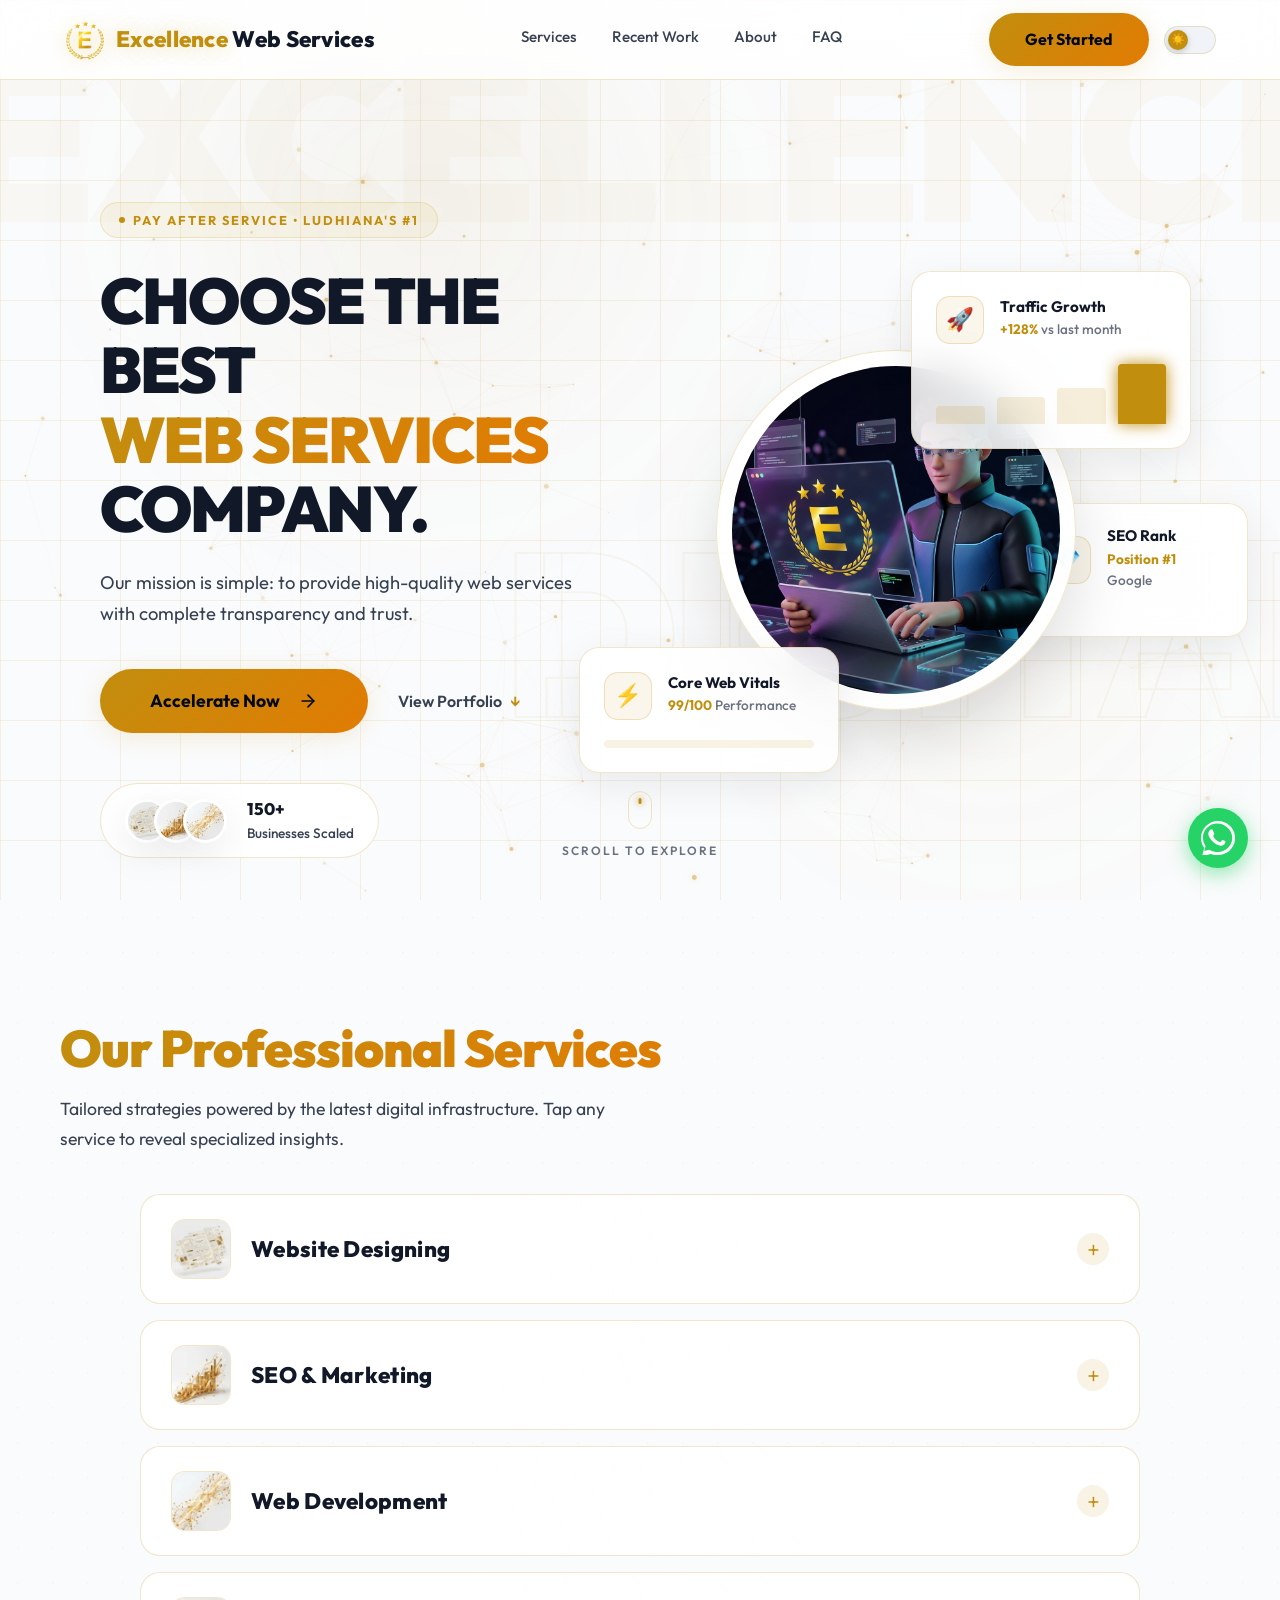
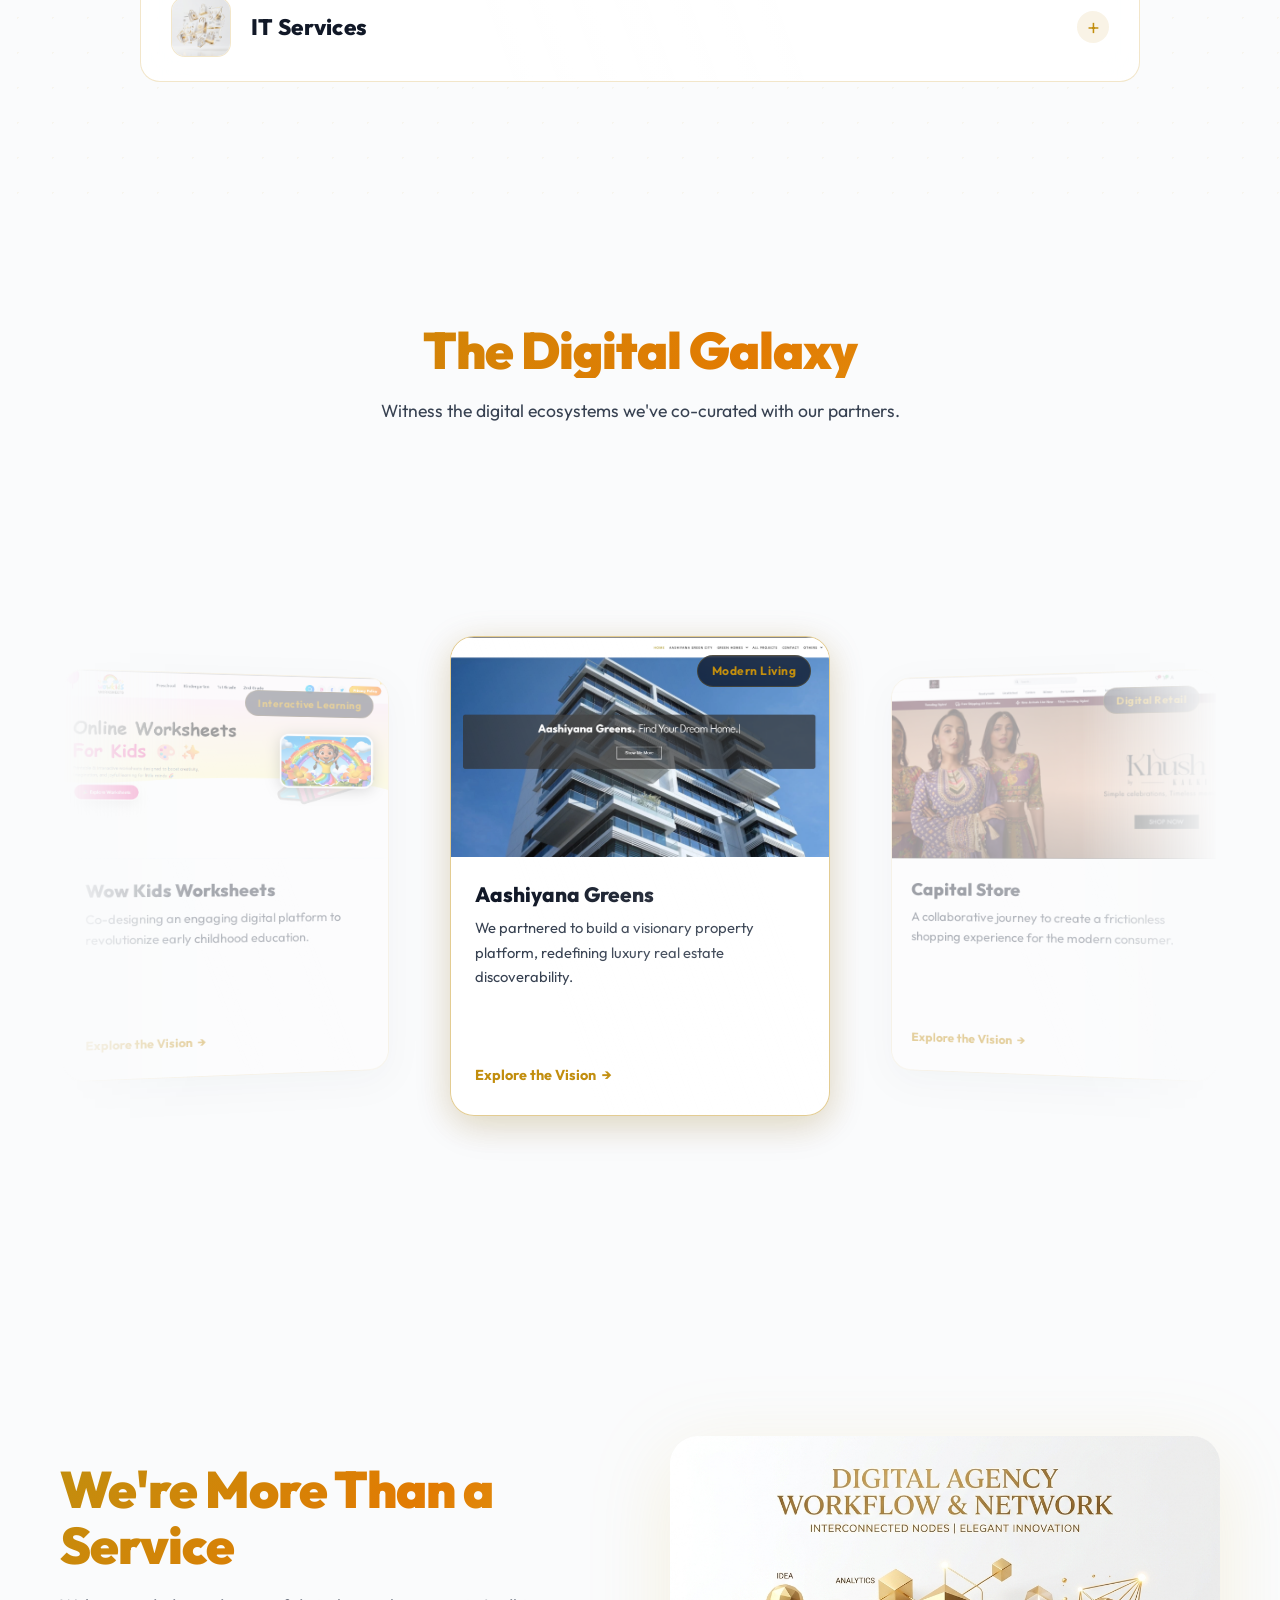
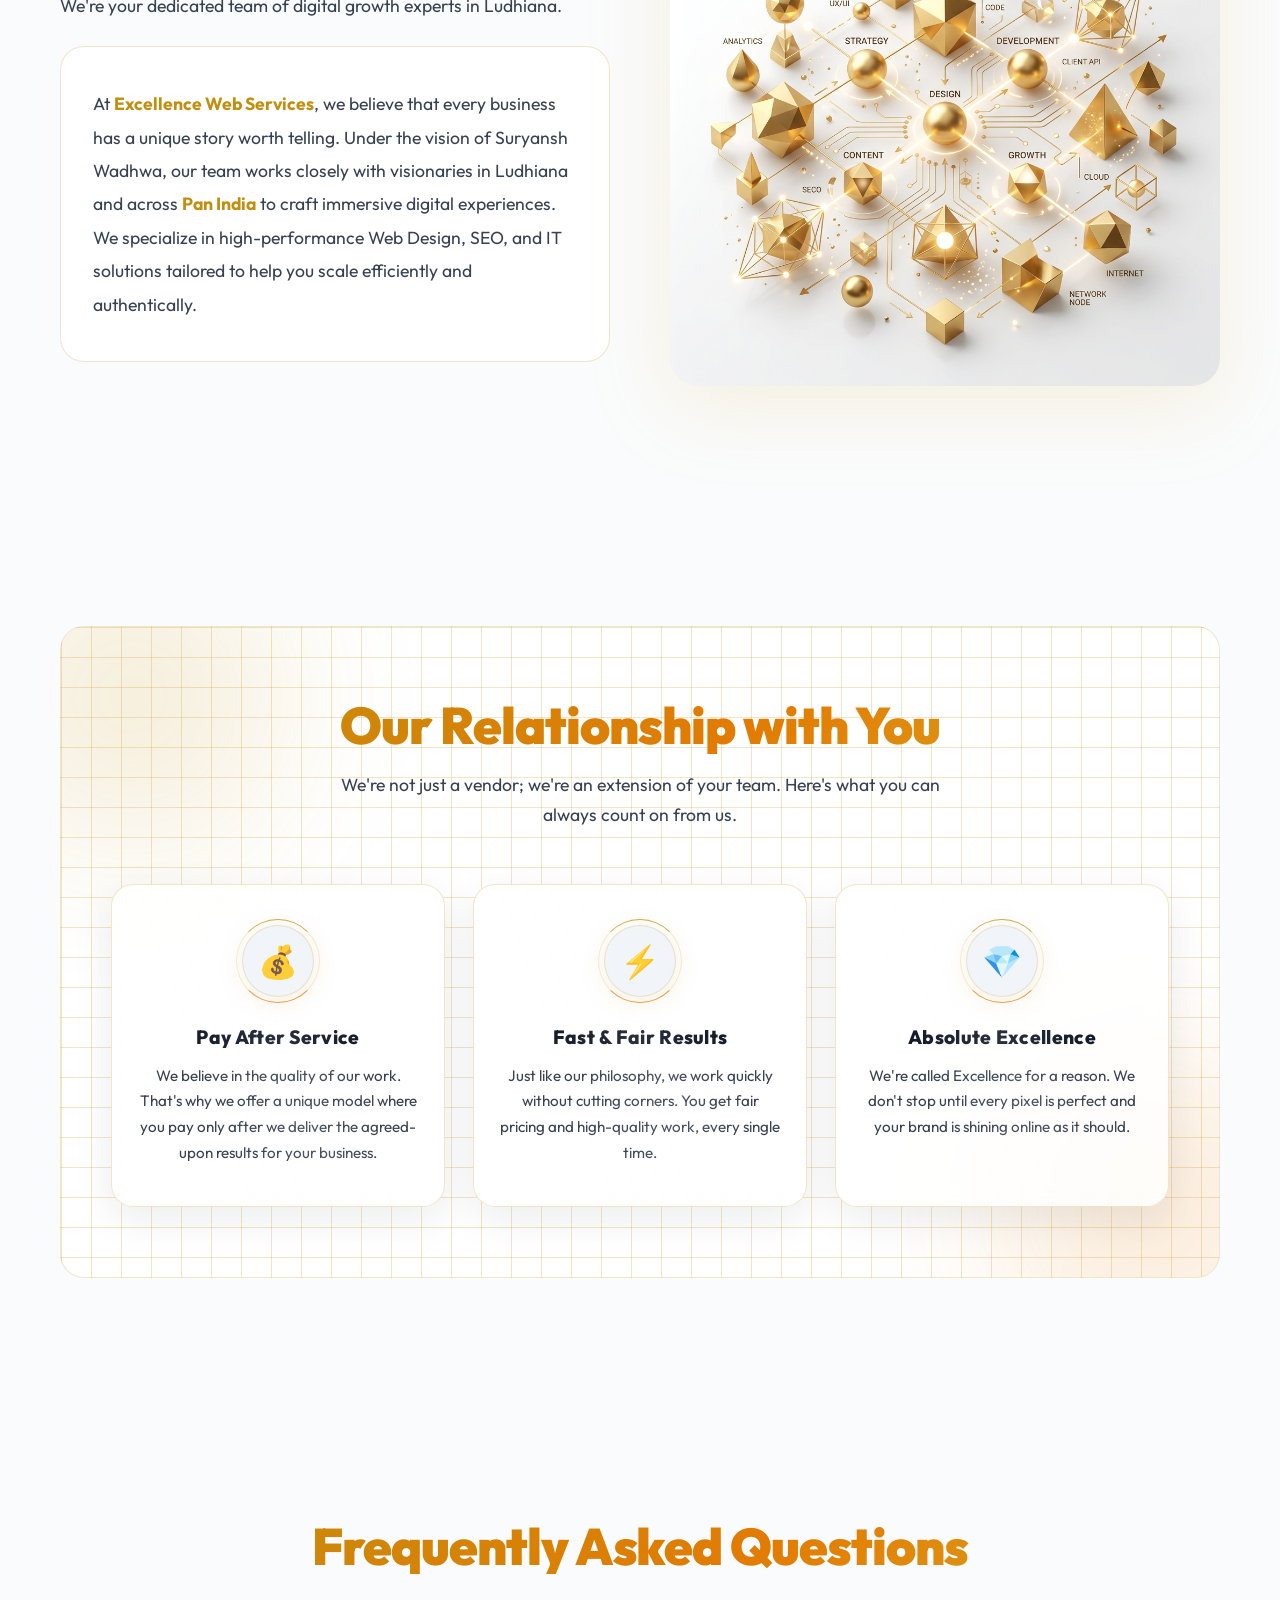
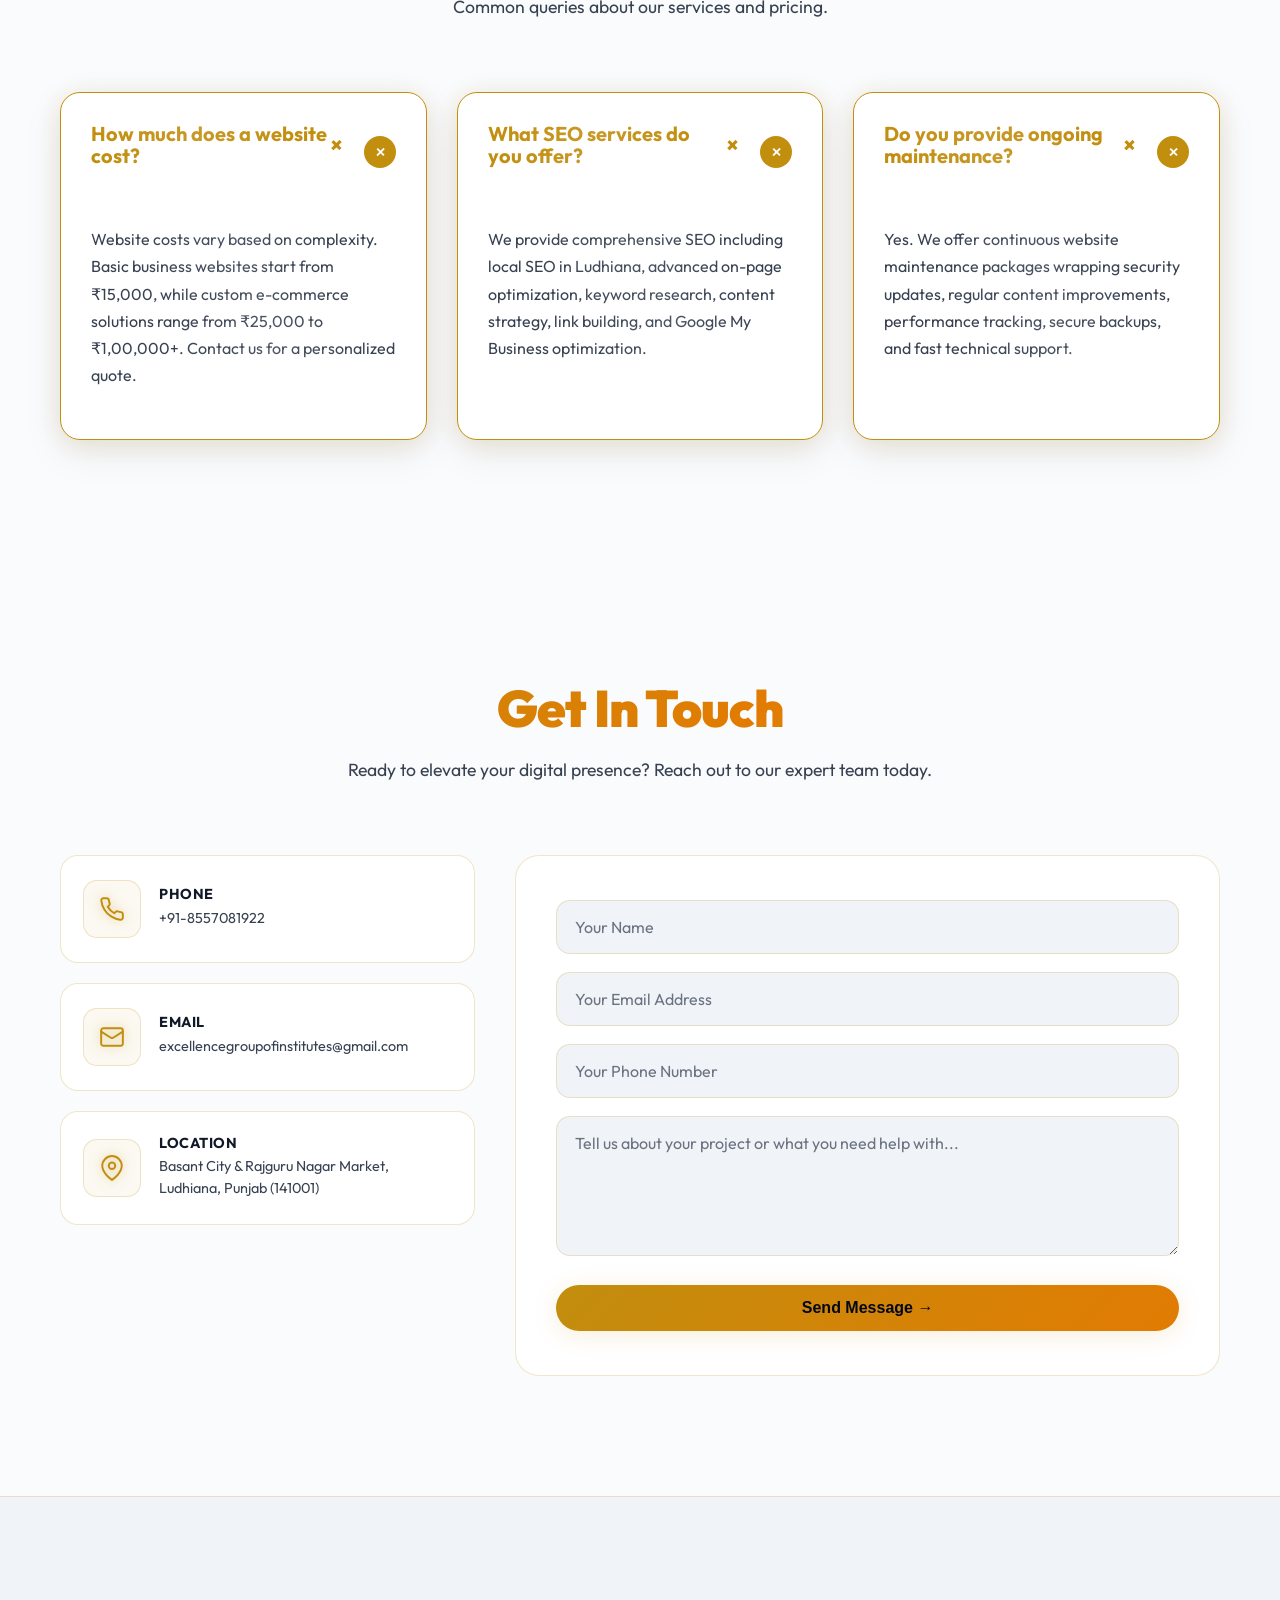
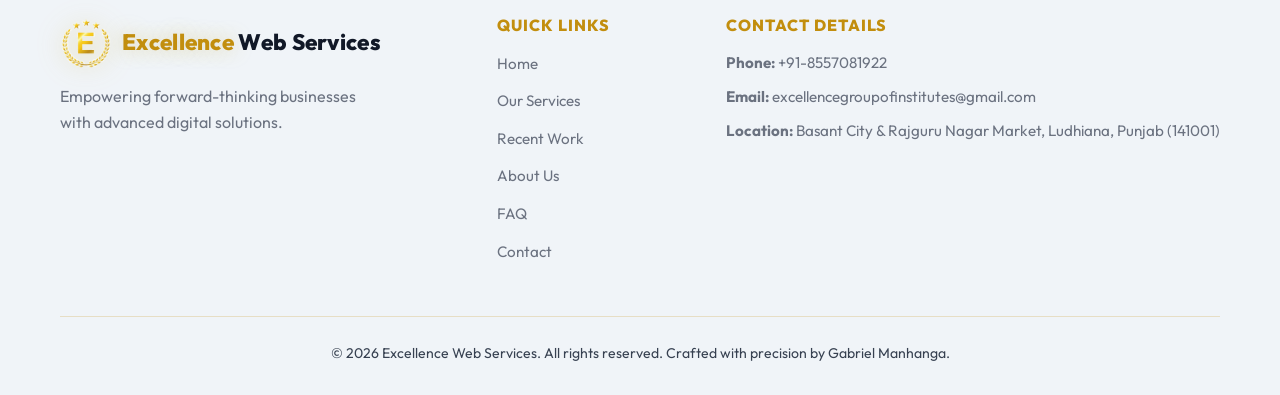
<file: index.html>
<!DOCTYPE html>
<html lang="en">

<head>
    <meta charset="UTF-8">
    <meta name="viewport" content="width=device-width, initial-scale=1.0">
    <title>Excellence Web Services | Future of Digital Growth</title>
    <link rel="icon" type="image/png" href="assets/Logo.png">
    <meta name="description"
        content="Custom website design, SEO, and digital marketing services for businesses in Ludhiana and beyond.">
    <link rel="stylesheet" href="css/style.css">
    <link rel="stylesheet" href="css/futuristics.css">
    <link href="https://fonts.googleapis.com/css2?family=Outfit:wght@300;400;500;600;700;800;900&display=swap"
        rel="stylesheet">
</head>

<body>

    <!-- ═══════════════════════════════════════
         GLOBAL ANIMATED BACKGROUND (fixed)
    ════════════════════════════════════════════ -->
    <div class="global-background">
        <canvas id="hero-canvas"></canvas>
        <div class="tech-grid-overlay"></div>
    </div>

    <!-- ═══════════════════════════════════════
         SPLASH SCREEN
    ════════════════════════════════════════════ -->
    <div id="splash-screen">
        <div class="splash-content">
            <img src="assets/Logo.png" alt="Excellence Web Services" class="splash-logo">
            <div class="splash-loader"></div>
        </div>
    </div>

    <!-- ═══════════════════════════════════════
         NAVIGATION
    ════════════════════════════════════════════ -->
    <header class="glass-nav" id="header">
        <div class="logo">
            <img src="assets/Logo.png" alt="Excellence Web Services Logo" class="nav-logo-img">
            <span><span class="brand-highlight">Excellence</span> Web Services</span>
        </div>
        <nav class="nav-links" id="navLinks">
            <a href="#services">Services</a>
            <a href="#projects">Recent Work</a>
            <a href="#about">About</a>
            <a href="#faq">FAQ</a>
        </nav>
        <div class="header-actions">
            <a href="#contact" class="primary-btn pulse-glow desktop-only">Get Started</a>
            <button id="theme-toggle" aria-label="Toggle dark/light mode" title="Toggle theme">
                <span class="theme-toggle-thumb">☀️</span>
            </button>
            <button class="hamburger" id="hamburger" aria-label="Toggle Menu">
                <span></span>
                <span></span>
                <span></span>
            </button>
        </div>
    </header>

    <!-- ═══════════════════════════════════════
         HERO SECTION
    ════════════════════════════════════════════ -->
    <header id="home" class="hero-section">
        <div class="hero-visuals">
            <div class="bg-typography scroll-parallax" data-speed="0.25">EXCELLENCE</div>
            <div class="bg-typography outline-text scroll-parallax" data-speed="-0.18">DIGITAL</div>

            <div class="glow-orb main-orb scroll-parallax" data-speed="0.1"></div>
            <div class="glow-orb secondary-orb scroll-parallax" data-speed="0.15"></div>
            <div class="glow-orb accent-orb"></div>
        </div>

        <div class="hero-container split-hero-container">
            <div class="hero-content active fade-up">
                <div class="badge">Pay After Service • Ludhiana's #1</div>
                <h1 class="hero-title">Choose The Best <br><span class="brand-highlight">Web Services</span> Company.
                </h1>
                <p class="hero-subtitle">Our mission is simple: to provide high-quality web services with complete
                    transparency and trust.</p>

                <div class="hero-actions">
                    <a href="#services" class="primary-btn pulse-glow lg-btn">Accelerate Now <svg viewBox="0 0 24 24"
                            width="20" height="20" stroke="currentColor" stroke-width="2" fill="none"
                            stroke-linecap="round" stroke-linejoin="round" style="margin-left:8px">
                            <line x1="5" y1="12" x2="19" y2="12"></line>
                            <polyline points="12 5 19 12 12 19"></polyline>
                        </svg></a>
                    <a href="#projects" class="secondary-nav-btn desktop-only">View Portfolio <span>↓</span></a>
                </div>

                <div class="hero-social-proof slide-in-left">
                    <div class="avatar-group">
                        <div class="avatar"><img src="assets/service_web.png" alt="Web"></div>
                        <div class="avatar"><img src="assets/service_seo.png" alt="SEO"></div>
                        <div class="avatar"><img src="assets/service_marketing.png" alt="Marketing"></div>
                    </div>
                    <div class="proof-text">
                        <strong>150+</strong>
                        <span>Businesses Scaled</span>
                    </div>
                </div>
            </div>

            <!-- Right side Floating UI Cards -->
            <div class="hero-3d-composition slide-in-right">



                <div class="glass-float-card fc-1">
                    <div class="fc-header">
                        <div class="fc-icon pulse-icon">🚀</div>
                        <div>
                            <h4>Traffic Growth</h4>
                            <p class="fc-sub">+128% <span>vs last month</span></p>
                        </div>
                    </div>
                    <div class="fc-chart">
                        <div class="fc-bar" style="height: 30%"></div>
                        <div class="fc-bar" style="height: 45%"></div>
                        <div class="fc-bar" style="height: 60%"></div>
                        <div class="fc-bar"
                            style="height: 100%; filter: drop-shadow(0 0 8px var(--accent-gold)); background: var(--accent-gold);">
                        </div>
                    </div>
                </div>

                <!-- MOUSE-TRACKING 3D AVATAR -->
                <div class="avatar-3d-container" id="tilt-avatar-container">
                    <img src="assets/3d_avatar.png" alt="3D Cyber Avatar coding with Logo" class="avatar-3d-img">
                </div>

                <div class="glass-float-card fc-2">
                    <div class="fc-header">
                        <div class="fc-icon gold-ring">⚡</div>
                        <div>
                            <h4>Core Web Vitals</h4>
                            <p class="fc-sub">99/100 <span>Performance</span></p>
                        </div>
                    </div>
                    <div class="fc-progress-wrapper">
                        <div class="fc-progress-track">
                            <div class="fc-progress-fill"></div>
                        </div>
                    </div>
                </div>

                <div class="glass-float-card fc-3">
                    <div class="fc-header">
                        <div class="fc-icon">💎</div>
                        <div>
                            <h4>SEO Rank</h4>
                            <p class="fc-sub">Position #1 <span>Google</span></p>
                        </div>
                    </div>
                </div>
            </div>
        </div>

        <div class="scroll-indicator">
            <div class="mouse">
                <div class="wheel"></div>
            </div>
            <span>Scroll to Explore</span>
        </div>
    </header>

    <!-- ═══════════════════════════════════════
         SERVICES SECTION (Sticky Scroll)
    ════════════════════════════════════════════ -->
    <main id="services" class="info-container section-relative">
        <div class="tech-mesh"></div>
        <div class="section-header align-left">
            <h2 class="section-title">Our Professional Services</h2>
            <p class="section-desc">Tailored strategies powered by the latest digital infrastructure. Tap any service to reveal specialized insights.</p>
        </div>

        <div class="services-list">
            <!-- Service 1 -->
            <div class="service-item shimmer-trigger" onclick="toggleService(this)">
                <div class="service-header">
                    <div class="service-header-left">
                        <div class="service-icon-box">
                            <img src="assets/service_web.png" alt="Website Designing">
                        </div>
                        <h3>Website Designing</h3>
                    </div>
                    <div class="service-toggle-icon">+</div>
                </div>
                <div class="service-body">
                    <div class="service-body-inner">
                        <p>We focus on creating modern, responsive, and visually appealing designs that perfectly align with your brand identity. Our designs ensure fast-loading pages and seamless navigation across all devices, including mobile, tablets, and desktops.</p>
                        <a href="#contact" class="primary-btn pulse-glow lg-btn">Get Started Now →</a>
                    </div>
                </div>
            </div>

            <!-- Service 2 -->
            <div class="service-item shimmer-trigger" onclick="toggleService(this)">
                <div class="service-header">
                    <div class="service-header-left">
                        <div class="service-icon-box">
                            <img src="assets/service_seo.png" alt="SEO & Digital Marketing">
                        </div>
                        <h3>SEO & Marketing</h3>
                    </div>
                    <div class="service-toggle-icon">+</div>
                </div>
                <div class="service-body">
                    <div class="service-body-inner">
                        <p>Grow your online presence with our advanced SEO and social media marketing strategies. We specialize in Google local listing optimization, targeted Facebook/Instagram ad campaigns, and YouTube marketing to drive high-quality customers to your business.</p>
                        <a href="#contact" class="primary-btn pulse-glow lg-btn">Get Started Now →</a>
                    </div>
                </div>
            </div>

            <!-- Service 3 -->
            <div class="service-item shimmer-trigger" onclick="toggleService(this)">
                <div class="service-header">
                    <div class="service-header-left">
                        <div class="service-icon-box">
                            <img src="assets/service_marketing.png" alt="Web Development">
                        </div>
                        <h3>Web Development</h3>
                    </div>
                    <div class="service-toggle-icon">+</div>
                </div>
                <div class="service-body">
                    <div class="service-body-inner">
                        <p>Build a secure, scalable, and high-performance foundation for your business. Our expert development team uses pure, clean code and the latest technologies to create custom web applications and robust platforms tailored to your specific needs.</p>
                        <a href="#contact" class="primary-btn pulse-glow lg-btn">Get Started Now →</a>
                    </div>
                </div>
            </div>

            <!-- Service 4 -->
            <div class="service-item shimmer-trigger" onclick="toggleService(this)">
                <div class="service-header">
                    <div class="service-header-left">
                        <div class="service-icon-box">
                            <img src="assets/service_ecommerce.png" alt="Comprehensive IT Services">
                        </div>
                        <h3>IT Services</h3>
                    </div>
                    <div class="service-toggle-icon">+</div>
                </div>
                <div class="service-body">
                    <div class="service-body-inner">
                        <p>Your trusted partner for all technical IT needs. From troubleshooting and secure system maintenance to network, hardware, and software support. We provide ongoing monitoring to minimize downtime and keep your business running smoothly.</p>
                        <a href="#contact" class="primary-btn pulse-glow lg-btn">Get Started Now →</a>
                    </div>
                </div>
            </div>
        </div>
    </main>

    <!-- ═══════════════════════════════════════
         PROJECTS SECTION — 3D Orbital Wheel
    ════════════════════════════════════════════ -->
    <section id="projects" class="info-container wheel-section">
        <div class="section-header">
            <h2 class="section-title">The Digital Galaxy</h2>
            <p class="section-desc">Witness the digital ecosystems we've co-curated with our partners.</p>
        </div>

        <div class="wheel-container">
            <div class="wheel-inner">
                <div class="project-card wheel-card shimmer-trigger">
                    <div class="project-img-wrapper">
                        <img src="assets/Aashiya Greens.png" alt="Aashiyana Greens" class="project-img">
                        <span class="project-tag">Modern Living</span>
                    </div>
                    <div class="project-info">
                        <h3>Aashiyana Greens</h3>
                        <p>We partnered to build a visionary property platform, redefining luxury real estate
                            discoverability.</p>
                        <a href="https://aashiyanagreens.com/" target="_blank" rel="noopener noreferrer"
                            class="project-link">Explore the Vision <span>→</span></a>
                    </div>
                </div>

                <div class="project-card wheel-card shimmer-trigger">
                    <div class="project-img-wrapper">
                        <img src="assets/Capital store.png" alt="Capital Store" class="project-img">
                        <span class="project-tag">Digital Retail</span>
                    </div>
                    <div class="project-info">
                        <h3>Capital Store</h3>
                        <p>A collaborative journey to create a frictionless shopping experience for the modern consumer.
                        </p>
                        <a href="https://www.capitalstorecs.com/" target="_blank" rel="noopener noreferrer"
                            class="project-link">Explore the Vision <span>→</span></a>
                    </div>
                </div>

                <div class="project-card wheel-card shimmer-trigger">
                    <div class="project-img-wrapper">
                        <img src="assets/Divya Agro Traders.png" alt="Divya Agro Traders" class="project-img">
                        <span class="project-tag">Agri-Future</span>
                    </div>
                    <div class="project-info">
                        <h3>Divya Agro Traders</h3>
                        <p>Bridging the gap between agriculture and technology with a high-performance B2B portal.</p>
                        <a href="https://www.divyaagrotraders.com/" target="_blank" rel="noopener noreferrer"
                            class="project-link">Explore the Vision <span>→</span></a>
                    </div>
                </div>

                <div class="project-card wheel-card shimmer-trigger">
                    <div class="project-img-wrapper">
                        <img src="assets/Wow kids Worksheets.png" alt="Wow Kids Worksheets" class="project-img">
                        <span class="project-tag">Interactive Learning</span>
                    </div>
                    <div class="project-info">
                        <h3>Wow Kids Worksheets</h3>
                        <p>Co-designing an engaging digital platform to revolutionize early childhood education.</p>
                        <a href="https://www.wowkidsworksheets.in/" target="_blank" rel="noopener noreferrer"
                            class="project-link">Explore the Vision <span>→</span></a>
                    </div>
                </div>
            </div>

            <div class="wheel-nav">
                <button id="wheel-prev" class="wheel-btn" aria-label="Previous Project">←</button>
                <div class="wheel-progress">
                    <div id="wheel-bar" class="wheel-bar"></div>
                </div>
                <button id="wheel-next" class="wheel-btn" aria-label="Next Project">→</button>
            </div>
        </div>
    </section>

    <!-- ═══════════════════════════════════════
         ABOUT SECTION
    ════════════════════════════════════════════ -->
    <section id="about" class="info-container split-section">
        <div class="split-content slide-in-left">
            <div class="section-header align-left">
                <h2 class="section-title">We're More Than a Service</h2>
                <p class="section-desc">We're your dedicated team of digital growth experts in Ludhiana.</p>
            </div>
            <div class="about-content glass-panel align-left">
                <p>At <strong>Excellence Web Services</strong>, we believe that every business has a unique story worth
                    telling. Under the vision of Suryansh Wadhwa, our team works closely with visionaries in Ludhiana
                    and across <strong>Pan India</strong> to craft immersive digital experiences. We specialize in
                    high-performance Web Design, SEO, and IT solutions tailored to help you scale efficiently and
                    authentically.</p>
            </div>
        </div>
        <div class="split-image-wrapper slide-in-right">
            <img src="assets/about_gold_abstract.png" alt="Digital Agency Workflow" class="floating-img about-img">
        </div>
    </section>

    <!-- ═══════════════════════════════════════
         OUR PROMISE SECTION
    ════════════════════════════════════════════ -->
    <section id="promise" class="info-container promise-section">
        <div class="glass-panel tech-grid-bg promise-glass">
            <div class="glow-orb promise-orb-1"></div>
            <div class="glow-orb promise-orb-2"></div>

            <h2 class="section-title" style="margin-bottom: 16px; position: relative; z-index: 2;">Our Relationship with
                You</h2>
            <p class="section-desc" style="margin: 0 auto 55px; position: relative; z-index: 2;">We're not just a
                vendor; we're an extension of your team. Here's what you can always count on from us.</p>

            <div class="promise-grid" style="position: relative; z-index: 2;">
                <div class="promise-item futuristic-card shimmer-trigger">
                    <div class="promise-icon-wrapper">
                        <div class="promise-icon">💰</div>
                    </div>
                    <h4>Pay After Service</h4>
                    <p>We believe in the quality of our work. That's why we offer a unique model where you pay only
                        after we deliver the agreed-upon results for your business.</p>
                </div>
                <div class="promise-item futuristic-card shimmer-trigger">
                    <div class="promise-icon-wrapper">
                        <div class="promise-icon">⚡</div>
                    </div>
                    <h4>Fast &amp; Fair Results</h4>
                    <p>Just like our philosophy, we work quickly without cutting corners. You get fair pricing and
                        high-quality work, every single time.</p>
                </div>
                <div class="promise-item futuristic-card shimmer-trigger">
                    <div class="promise-icon-wrapper">
                        <div class="promise-icon">💎</div>
                    </div>
                    <h4>Absolute Excellence</h4>
                    <p>We're called Excellence for a reason. We don't stop until every pixel is perfect and your brand
                        is shining online as it should.</p>
                </div>
            </div>
        </div>
    </section>

    <!-- ═══════════════════════════════════════
         FAQ SECTION
    ════════════════════════════════════════════ -->
    <section id="faq" class="info-container">
        <div class="section-header">
            <h2 class="section-title">Frequently Asked Questions</h2>
            <p class="section-desc">Common queries about our services and pricing.</p>
        </div>
        <div class="faq-grid">
            <div class="faq-card shimmer-trigger">
                <div class="faq-header">
                    <h3>How much does a website cost?</h3>
                    <div class="faq-toggle-icon">+</div>
                </div>
                <div class="faq-body">
                    <p>Website costs vary based on complexity. Basic business websites start from ₹15,000, while custom
                    e-commerce solutions range from ₹25,000 to ₹1,00,000+. Contact us for a personalized quote.</p>
                </div>
            </div>
            <div class="faq-card shimmer-trigger">
                <div class="faq-header">
                    <h3>What SEO services do you offer?</h3>
                    <div class="faq-toggle-icon">+</div>
                </div>
                <div class="faq-body">
                    <p>We provide comprehensive SEO including local SEO in Ludhiana, advanced on-page optimization, keyword
                    research, content strategy, link building, and Google My Business optimization.</p>
                </div>
            </div>
            <div class="faq-card shimmer-trigger">
                <div class="faq-header">
                    <h3>Do you provide ongoing maintenance?</h3>
                    <div class="faq-toggle-icon">+</div>
                </div>
                <div class="faq-body">
                    <p>Yes. We offer continuous website maintenance packages wrapping security updates, regular content
                    improvements, performance tracking, secure backups, and fast technical support.</p>
                </div>
            </div>
        </div>
    </section>

    <!-- ═══════════════════════════════════════
         CONTACT SECTION
    ════════════════════════════════════════════ -->
    <section id="contact" class="info-container">
        <div class="section-header">
            <h2 class="section-title">Get In Touch</h2>
            <p class="section-desc">Ready to elevate your digital presence? Reach out to our expert team today.</p>
        </div>

        <div class="contact-wrapper">
            <div class="contact-info-cards slide-in-left">
                <div class="contact-info-card">
                    <div class="contact-icon-wrapper">
                        <svg viewBox="0 0 24 24" fill="none" stroke="var(--accent-gold)" stroke-width="1.8"
                            stroke-linecap="round" stroke-linejoin="round" class="tech-icon">
                            <path
                                d="M22 16.92v3a2 2 0 0 1-2.18 2 19.79 19.79 0 0 1-8.63-3.07 19.5 19.5 0 0 1-6-6 19.79 19.79 0 0 1-3.07-8.67A2 2 0 0 1 4.11 2h3a2 2 0 0 1 2 1.72 12.84 12.84 0 0 0 .7 2.81 2 2 0 0 1-.45 2.11L8.09 9.91a16 16 0 0 0 6 6l1.27-1.27a2 2 0 0 1 2.11-.45 12.84 12.84 0 0 0 2.81.7A2 2 0 0 1 22 16.92z">
                            </path>
                        </svg>
                    </div>
                    <div>
                        <h4>Phone</h4>
                        <p>+91-8557081922</p>
                    </div>
                </div>

                <div class="contact-info-card">
                    <div class="contact-icon-wrapper">
                        <svg viewBox="0 0 24 24" fill="none" stroke="var(--accent-gold)" stroke-width="1.8"
                            stroke-linecap="round" stroke-linejoin="round" class="tech-icon">
                            <rect x="2" y="4" width="20" height="16" rx="2" ry="2"></rect>
                            <path d="m22 7-8.97 5.7a1.94 1.94 0 0 1-2.06 0L2 7"></path>
                        </svg>
                    </div>
                    <div>
                        <h4>Email</h4>
                        <p>excellencegroupofinstitutes@gmail.com</p>
                    </div>
                </div>

                <div class="contact-info-card">
                    <div class="contact-icon-wrapper">
                        <svg viewBox="0 0 24 24" fill="none" stroke="var(--accent-gold)" stroke-width="1.8"
                            stroke-linecap="round" stroke-linejoin="round" class="tech-icon">
                            <path d="M21 10c0 7-9 13-9 13s-9-6-9-13a9 9 0 0 1 18 0z"></path>
                            <circle cx="12" cy="10" r="3"></circle>
                        </svg>
                    </div>
                    <div>
                        <h4>Location</h4>
                        <p>Basant City &amp; Rajguru Nagar Market,<br>Ludhiana, Punjab (141001)</p>
                    </div>
                </div>
            </div>

            <div class="contact-form-container slide-in-right">
                <form action="#" method="POST"
                    onsubmit="event.preventDefault(); alert('Thank you! We\'ll be in touch within 24 hours.');">
                    <div class="form-group">
                        <input type="text" id="form-name" placeholder="Your Name" required autocomplete="name">
                    </div>
                    <div class="form-group">
                        <input type="email" id="form-email" placeholder="Your Email Address" required
                            autocomplete="email">
                    </div>
                    <div class="form-group">
                        <input type="tel" id="form-phone" placeholder="Your Phone Number" autocomplete="tel">
                    </div>
                    <div class="form-group">
                        <textarea id="form-message"
                            placeholder="Tell us about your project or what you need help with..." required></textarea>
                    </div>
                    <button type="submit" class="primary-btn submit-btn pulse-glow">Send Message →</button>
                </form>
            </div>
        </div>
    </section>

    <!-- ═══════════════════════════════════════
         FOOTER
    ════════════════════════════════════════════ -->
    <footer id="footer" class="footer-section info-container">
        <div class="footer-content">
            <div class="footer-brand">
                <div class="logo">
                    <img src="assets/Logo.png" alt="Excellence Web Services Logo" class="footer-logo-img">
                    <span><span class="brand-highlight">Excellence</span> Web Services</span>
                </div>
                <p>Empowering forward-thinking businesses with advanced digital solutions.</p>
            </div>

            <div class="footer-links">
                <h3>Quick Links</h3>
                <ul>
                    <li><a href="#home">Home</a></li>
                    <li><a href="#services">Our Services</a></li>
                    <li><a href="#projects">Recent Work</a></li>
                    <li><a href="#about">About Us</a></li>
                    <li><a href="#faq">FAQ</a></li>
                    <li><a href="#contact">Contact</a></li>
                </ul>
            </div>

            <div class="footer-contact">
                <h3>Contact Details</h3>
                <p><strong>Phone:</strong> +91-8557081922</p>
                <p><strong>Email:</strong> excellencegroupofinstitutes@gmail.com</p>
                <p><strong>Location:</strong> Basant City &amp; Rajguru Nagar Market, Ludhiana, Punjab (141001)</p>
            </div>
        </div>
        <div class="footer-bottom">
            <p>&copy; 2026 Excellence Web Services. All rights reserved. Crafted with precision by Gabriel Manhanga.</p>
        </div>
    </footer>



    <!-- ═══════════════════════════════════════
         WHATSAPP FLOAT
    ════════════════════════════════════════════ -->
    <a href="https://wa.me/918557081922?text=Hello%20Excellence%20Web%20Services!" class="whatsapp-float"
        target="_blank" rel="noopener noreferrer" aria-label="Chat on WhatsApp">
        <svg viewBox="0 0 24 24" class="wa-icon" xmlns="http://www.w3.org/2000/svg" fill="currentColor">
            <path
                d="M12.031 0C5.383 0 0 5.383 0 12.031c0 2.651.854 5.111 2.302 7.042l-1.6 5.86 6.002-1.574A11.968 11.968 0 0012.031 24c6.648 0 12.031-5.383 12.031-12.031S18.679 0 12.031 0zm0 22.016c-2.158 0-4.148-.568-5.83-1.542l-.418-.248-3.486.914.932-3.4-.273-.434a9.96 9.96 0 01-1.608-5.467c0-5.545 4.512-10.057 10.057-10.057S22.088 6.293 22.088 11.838s-4.512 10.057-10.057 10.057zm5.518-7.553c-.302-.152-1.792-.884-2.072-.986-.279-.1-.482-.152-.685.152-.203.304-.784.986-.961 1.188-.178.203-.355.228-.657.076-2.12-.907-3.626-2.046-4.542-4.113-.152-.304.152-.456.304-.761.05-.1.152-.25.228-.38a1.64 1.64 0 00.127-.253c.101-.203.05-.38-.025-.532-.076-.152-.685-1.648-.938-2.257-.245-.595-.494-.515-.685-.525-.178-.008-.381-.01-.584-.01s-.532.076-.811.38c-.28.304-1.066 1.04-1.066 2.535s1.092 2.94 1.243 3.143c.152.203 2.144 3.275 5.19 4.593 1.954.845 2.766.786 3.273.66.568-.142 1.792-.733 2.045-1.443.254-.71.254-1.318.178-1.442-.076-.126-.28-.202-.583-.354z" />
        </svg>
    </a>

    <script src="js/main.js"></script>
    <script src="js/animation.js"></script>

</body>

</html>
</file>
<file: css/style.css>
/* ============================================================
   EXCELLENCE WEB SERVICES — PREMIUM DUAL THEME v4.0
   ============================================================ */

@import url('https://fonts.googleapis.com/css2?family=Outfit:wght@300;400;500;600;700;800;900&display=swap');

/* ═══════════ LIGHT MODE (Default) ═══════════ */
:root {
    --primary-bg: #FAFBFC;
    --surface-1: #FFFFFF;
    --surface-2: #F0F4F8;
    --accent-gold: #C28E0E;
    --accent-amber: #E27B02;
    --accent-light: #DCA520;
    --text-primary: #111827;
    --text-secondary: #374151;
    --text-muted: #6B7280;
    --glass-bg: rgba(255, 255, 255, 0.85);
    --glass-border: rgba(194, 142, 14, 0.22);
    --glass-border-hover: rgba(194, 142, 14, 0.45);
    --glow-sm: 0 4px 25px rgba(194, 142, 14, 0.15);
    --glow-md: 0 8px 35px rgba(194, 142, 14, 0.2);
    --glow-lg: 0 15px 50px rgba(194, 142, 14, 0.15);
    --nav-height: 80px;
    --particle-color: 194, 142, 14;
    --shadow-card: 0 12px 40px rgba(17, 24, 39, 0.08);
    --shadow-massive: rgba(194, 142, 14, 0.15);
}

/* ═══════════ DARK MODE ═══════════ */
[data-theme="dark"] {
    --primary-bg: #020817;
    --surface-1: #0d1b2e;
    --surface-2: #0f2040;
    --accent-gold: #d4af37;
    --accent-amber: #f59e0b;
    --accent-light: #fbbf24;
    --text-primary: #f1f5f9;
    --text-secondary: #94a3b8;
    --text-muted: #64748b;
    --glass-bg: rgba(13, 27, 46, 0.55);
    --glass-border: rgba(212, 175, 55, 0.18);
    --glass-border-hover: rgba(212, 175, 55, 0.45);
    --glow-sm: 0 0 15px rgba(212, 175, 55, 0.3);
    --glow-md: 0 0 30px rgba(212, 175, 55, 0.35);
    --glow-lg: 0 0 60px rgba(212, 175, 55, 0.25);
    --particle-color: 212, 175, 55;
    --shadow-card: 0 4px 24px rgba(0, 0, 0, 0.35);
    --shadow-massive: rgba(212, 175, 55, 0.2);
}

/* ═══════════ THEME TRANSITION ═══════════ */
html {
    transition: background-color 0.35s ease;
}

body, body * {
    transition:
        background-color 0.35s ease,
        border-color 0.35s ease,
        box-shadow 0.35s ease;
}

/* RESET */
*, *::before, *::after {
    margin: 0; padding: 0;
    box-sizing: border-box;
}

html { scroll-behavior: smooth; }

body {
    font-family: 'Outfit', sans-serif;
    background: var(--primary-bg);
    color: var(--text-primary);
    line-height: 1.6;
    overflow-x: hidden;
}

/* ============ TYPOGRAPHY ============ */
h1, h2, h3, h4 { font-weight: 800; line-height: 1.1; }

.section-title {
    font-size: clamp(2rem, 5vw, 3.2rem);
    font-weight: 900;
    background: linear-gradient(135deg, var(--accent-gold) 0%, var(--accent-amber) 60%, var(--accent-light) 100%);
    -webkit-background-clip: text;
    background-clip: text;
    -webkit-text-fill-color: transparent;
    margin-bottom: 18px;
    letter-spacing: -0.02em;
}

.section-desc {
    color: var(--text-secondary);
    font-size: 1.1rem;
    max-width: 600px;
    margin: 0 auto;
    line-height: 1.7;
}

p { color: var(--text-secondary); }

/* ============ LAYOUT ============ */
.info-container {
    max-width: 1400px;
    margin: 0 auto;
    padding: 120px clamp(20px, 5vw, 60px);
}

.section-header {
    text-align: center;
    margin-bottom: 70px;
}

/* ============ MASSIVE HERO TEXT ============ */
.massive-text {
    font-size: clamp(2.8rem, 10vw, 8rem) !important;
    line-height: 0.9 !important;
    font-weight: 900 !important;
    text-transform: uppercase;
    letter-spacing: -0.04em !important;
    background: linear-gradient(135deg, var(--text-primary) 0%, var(--accent-gold) 50%, var(--accent-amber) 100%);
    -webkit-background-clip: text;
    background-clip: text;
    -webkit-text-fill-color: transparent;
    margin-bottom: 30px !important;
    filter: drop-shadow(0 0 40px var(--shadow-massive));
}

.centered-subtitle {
    margin: 0 auto 50px !important;
    font-size: clamp(1rem, 2vw, 1.35rem) !important;
    max-width: 650px !important;
    color: var(--text-secondary) !important;
    font-weight: 400 !important;
}

.hero-actions.centered-actions {
    justify-content: center;
    gap: 20px;
    flex-wrap: wrap;
}

.lg-btn {
    padding: 18px 50px !important;
    font-size: 1.1rem !important;
}

/* ============ BUTTONS ============ */
.primary-btn {
    display: inline-flex;
    align-items: center;
    justify-content: center;
    gap: 10px;
    padding: 14px 36px;
    background: linear-gradient(135deg, var(--accent-gold), var(--accent-amber));
    color: #020817;
    text-decoration: none;
    border-radius: 50px;
    font-weight: 700;
    font-size: 1rem;
    border: none;
    cursor: pointer;
    box-shadow: var(--glow-sm);
    transition: transform 0.3s cubic-bezier(0.2, 0.8, 0.2, 1), box-shadow 0.3s;
    position: relative;
    overflow: hidden;
    z-index: 1;
    white-space: nowrap;
}

.primary-btn::before {
    content: '';
    position: absolute; inset: 0;
    background: linear-gradient(135deg, var(--accent-light), var(--accent-gold));
    opacity: 0;
    transition: opacity 0.3s;
    z-index: -1;
    border-radius: 50px;
}

.primary-btn:hover { transform: translateY(-3px) scale(1.02); box-shadow: var(--glow-md); }
.primary-btn:hover::before { opacity: 1; }

.secondary-nav-btn {
    display: inline-flex;
    align-items: center;
    gap: 8px;
    color: var(--text-secondary);
    text-decoration: none;
    font-weight: 600;
    font-size: 1rem;
    transition: color 0.3s;
}

.secondary-nav-btn span { color: var(--accent-gold); transition: transform 0.3s; }
.secondary-nav-btn:hover { color: var(--text-primary); }
.secondary-nav-btn:hover span { transform: translateY(5px); }

/* ============ ABOUT SECTION ============ */
.about-content {
    font-size: 1.1rem;
    padding: 50px 40px;
    line-height: 1.9;
    color: var(--text-secondary);
}

.about-content strong { color: var(--accent-gold); font-weight: 700; }
.about-img { border-radius: 24px; max-width: 100%; }

.split-section {
    display: flex;
    align-items: center;
    justify-content: space-between;
    gap: 60px;
}

.split-content { flex: 1; max-width: 580px; }

.align-left { text-align: left !important; }
.section-header.align-left { margin-bottom: 25px; }
.section-header.align-left .section-desc { margin-left: 0; }

/* ============ FAQ ============ */
.faq-grid {
    display: grid;
    grid-template-columns: repeat(auto-fit, minmax(300px, 1fr));
    gap: 30px;
}

.faq-card h3 {
    font-size: 1.2rem;
    font-weight: 700;
    color: var(--accent-gold);
    margin-bottom: 14px;
}

/* ============ FOOTER ============ */
.footer-section {
    background: var(--surface-2);
    border-top: 1px solid var(--glass-border);
    padding-bottom: 30px;
}

/* Dark mode footer gets deeper bg */
[data-theme="dark"] .footer-section {
    background: #010810;
}

.footer-content {
    display: flex;
    justify-content: space-between;
    flex-wrap: wrap;
    gap: 40px;
    margin-bottom: 40px;
}

.footer-brand p { margin-top: 15px; max-width: 320px; color: var(--text-muted); }

.footer-links h3,
.footer-contact h3 {
    color: var(--accent-gold);
    margin-bottom: 16px;
    font-size: 1rem;
    text-transform: uppercase;
    letter-spacing: 1px;
}

.footer-links ul { list-style: none; }
.footer-links li { margin-bottom: 12px; }
.footer-links a {
    color: var(--text-muted);
    text-decoration: none;
    transition: color 0.3s;
    font-size: 0.95rem;
}
.footer-links a:hover { color: var(--accent-gold); }

.footer-contact p { margin-bottom: 10px; color: var(--text-muted); font-size: 0.95rem; }

.footer-bottom {
    text-align: center;
    padding-top: 25px;
    border-top: 1px solid var(--glass-border);
    color: var(--text-muted);
    font-size: 0.88rem;
}

/* ============ HAMBURGER MENU ============ */
.header-actions {
    display: flex;
    align-items: center;
    gap: 15px;
}

.hamburger {
    display: none;
    flex-direction: column;
    justify-content: space-around;
    width: 32px;
    height: 24px;
    cursor: pointer;
    z-index: 2000;
    padding: 0;
    background: none;
    border: none;
}

.hamburger span {
    width: 100%;
    height: 2px;
    background: var(--text-primary);
    border-radius: 2px;
    transition: all 0.35s cubic-bezier(0.2, 0.8, 0.2, 1);
    transform-origin: left center;
    display: block;
}

.hamburger.toggle span:nth-child(1) { transform: rotate(45deg) translateY(-1px); }
.hamburger.toggle span:nth-child(2) { opacity: 0; transform: scaleX(0); }
.hamburger.toggle span:nth-child(3) { transform: rotate(-45deg) translateY(1px); }

/* ============ RESPONSIVE ============ */
@media screen and (max-width: 1024px) {
    .split-section { gap: 40px; }
}

@media screen and (max-width: 900px) {
    .hamburger { display: flex; }
    .desktop-only { display: none !important; }

    .nav-links {
        position: fixed;
        right: -100%;
        top: 0;
        padding-top: 100px;
        background: rgba(248, 250, 252, 0.97);
        backdrop-filter: blur(20px);
        -webkit-backdrop-filter: blur(20px);
        width: 100%;
        height: 100vh;
        flex-direction: column;
        align-items: center;
        justify-content: flex-start;
        gap: 30px;
        transition: right 0.4s cubic-bezier(0.2, 0.8, 0.2, 1);
        border-left: 1px solid var(--glass-border);
        z-index: 1500;
    }

    [data-theme="dark"] .nav-links { background: rgba(2, 8, 23, 0.97); }

    .nav-links.nav-active { right: 0; }
    .nav-links a { font-size: 1.4rem !important; }

    .info-container { padding: 80px 20px; }
    .hero-section { min-height: auto !important; padding: 140px 20px 80px; }

    .section-title { font-size: clamp(1.8rem, 5vw, 2.5rem); }

    .split-section { flex-direction: column; text-align: center; }
    .section-header.align-left { text-align: center !important; }
    .section-header.align-left .section-desc { margin: 0 auto; }

    .footer-content { flex-direction: column; text-align: center; gap: 30px; }
    .footer-brand p { margin: 15px auto 0; }
}

@media screen and (max-width: 480px) {
    .info-container { padding: 60px 16px; }
    .section-title { font-size: 1.8rem; }
    .primary-btn { padding: 13px 28px; font-size: 0.95rem; }
    .lg-btn { padding: 15px 36px !important; }
}

/* ============================================================
   THEME TOGGLE BUTTON
   ============================================================ */
#theme-toggle {
    position: relative;
    width: 52px;
    height: 28px;
    border-radius: 20px;
    border: 1.5px solid var(--glass-border);
    background: var(--surface-2);
    cursor: pointer;
    transition: background 0.35s, border-color 0.35s;
    flex-shrink: 0;
    outline: none;
    display: flex;
    align-items: center;
    padding: 3px;
}

#theme-toggle:hover {
    border-color: var(--accent-gold);
    box-shadow: 0 0 12px rgba(160, 117, 21, 0.2);
}

[data-theme="dark"] #theme-toggle:hover {
    box-shadow: 0 0 12px rgba(212, 175, 55, 0.3);
}

.theme-toggle-thumb {
    width: 20px;
    height: 20px;
    border-radius: 50%;
    background: var(--accent-gold);
    transition: transform 0.35s cubic-bezier(0.2, 0.8, 0.2, 1), background 0.35s;
    display: flex;
    align-items: center;
    justify-content: center;
    font-size: 11px;
    line-height: 1;
    box-shadow: 0 2px 6px rgba(0,0,0,0.2);
}

[data-theme="dark"] .theme-toggle-thumb {
    transform: translateX(22px);
    background: var(--accent-gold);
}
</file>
<file: css/futuristics.css>
/* ============================================================
   FUTURISTICS.CSS — Interactive Components & Animations v3.0
   ============================================================ */

/* ────────────────────────────────────────────────
   GLOBAL ANIMATED BACKGROUND
   ──────────────────────────────────────────────── */
.global-background {
    position: fixed;
    inset: 0;
    z-index: -10;
    background: var(--primary-bg);
    overflow: hidden;
    pointer-events: none;
}

#hero-canvas {
    position: absolute;
    inset: 0;
    width: 100%;
    height: 100%;
}

.tech-grid-overlay {
    position: absolute;
    inset: 0;
    background-image:
        linear-gradient(var(--glass-border) 1px, transparent 1px),
        linear-gradient(90deg, var(--glass-border) 1px, transparent 1px);
    background-size: 60px 60px;
    opacity: 0.5;
    pointer-events: none;
}

/* Light mode grid is more subtle */
[data-theme="dark"] .tech-grid-overlay { opacity: 1; }

/* ────────────────────────────────────────────────
   SPLASH SCREEN
   ──────────────────────────────────────────────── */
#splash-screen {
    position: fixed;
    inset: 0;
    background: var(--primary-bg);
    display: flex;
    justify-content: center;
    align-items: center;
    z-index: 9999;
    transition: opacity 0.8s ease, visibility 0.8s;
}

#splash-screen.hidden {
    opacity: 0;
    visibility: hidden;
}

.splash-content {
    text-align: center;
    animation: splash-pop 0.8s cubic-bezier(0.175, 0.885, 0.32, 1.275);
}

.splash-logo {
    height: 90px;
    margin-bottom: 24px;
    filter: drop-shadow(0 0 20px rgba(212, 175, 55, 0.4));
}

.splash-loader {
    width: 44px;
    height: 44px;
    border: 2px solid rgba(212, 175, 55, 0.15);
    border-top: 2px solid var(--accent-gold);
    border-radius: 50%;
    margin: 0 auto;
    animation: spin 0.9s linear infinite;
}

@keyframes splash-pop {
    0%   { transform: scale(0.7) translateY(20px); opacity: 0; }
    100% { transform: scale(1) translateY(0); opacity: 1; }
}

@keyframes spin {
    to { transform: rotate(360deg); }
}

/* ────────────────────────────────────────────────
   GLASS NAV
   ──────────────────────────────────────────────── */
.glass-nav {
    display: flex;
    justify-content: space-between;
    align-items: center;
    padding: 0 5%;
    height: var(--nav-height);
    background: rgba(255, 255, 255, 0.82);
    backdrop-filter: blur(20px);
    -webkit-backdrop-filter: blur(20px);
    border-bottom: 1px solid var(--glass-border);
    position: fixed;
    width: 100%;
    top: 0;
    z-index: 1000;
    transition: all 0.4s ease;
}

.glass-nav.scrolled {
    background: rgba(255, 255, 255, 0.97);
    box-shadow: 0 4px 20px rgba(15, 23, 42, 0.08), 0 1px 0 var(--glass-border);
}

/* Dark mode nav */
[data-theme="dark"] .glass-nav { background: rgba(2, 8, 23, 0.75); }
[data-theme="dark"] .glass-nav.scrolled {
    background: rgba(2, 8, 23, 0.95);
    box-shadow: 0 4px 30px rgba(0, 0, 0, 0.4), 0 1px 0 var(--glass-border);
}

.logo {
    font-size: 1.4rem;
    font-weight: 800;
    color: var(--text-primary);
    letter-spacing: 0.3px;
    display: flex;
    align-items: center;
    text-decoration: none;
    gap: 10px;
}

.nav-logo-img {
    height: 42px;
    width: auto;
    object-fit: contain;
    transition: transform 0.3s;
    filter: drop-shadow(0 0 8px rgba(212, 175, 55, 0.3));
}

.logo:hover .nav-logo-img { transform: scale(1.06); }

.footer-logo-img {
    height: 52px;
    width: auto;
    object-fit: contain;
    filter: drop-shadow(0 0 12px rgba(212, 175, 55, 0.3));
}

.brand-highlight {
    color: var(--accent-gold);
    text-shadow: 0 0 20px rgba(212, 175, 55, 0.4);
}

.nav-links {
    list-style: none;
    display: flex;
    align-items: center;
    gap: 35px;
}

.nav-links a:not(.cta-btn) {
    color: var(--text-secondary);
    text-decoration: none;
    font-weight: 500;
    font-size: 0.95rem;
    transition: color 0.3s;
    position: relative;
    padding-bottom: 4px;
}

.nav-links a:not(.cta-btn)::after {
    content: '';
    position: absolute;
    bottom: -2px; left: 0;
    width: 0;
    height: 1px;
    background: var(--accent-gold);
    transition: width 0.3s ease;
    box-shadow: 0 0 8px var(--accent-gold);
}

.nav-links a:not(.cta-btn):hover { color: var(--accent-gold); }
.nav-links a:not(.cta-btn):hover::after { width: 100%; }

/* ────────────────────────────────────────────────
   HERO SECTION
   ──────────────────────────────────────────────── */
.hero-section {
    min-height: 100vh;
    display: flex;
    align-items: center;
    justify-content: center;
    position: relative;
    padding-top: var(--nav-height);
    overflow: hidden;
}

.hero-container {
    max-width: 1200px;
    width: 100%;
    margin: 0 auto;
    padding: 40px clamp(20px, 5vw, 60px);
    position: relative;
    z-index: 2;
}

.hero-content {
    width: 100%;
    max-width: 100%;
    text-align: center;
}

.full-width { width: 100% !important; max-width: 100% !important; }
.text-center { text-align: center !important; }

.badge {
    display: inline-flex;
    align-items: center;
    gap: 8px;
    padding: 7px 18px;
    background: rgba(212, 175, 55, 0.08);
    border: 1px solid rgba(212, 175, 55, 0.25);
    border-radius: 50px;
    color: var(--accent-gold);
    font-size: 0.8rem;
    font-weight: 700;
    margin-bottom: 28px;
    letter-spacing: 2px;
    text-transform: uppercase;
    animation: badge-pulse 3s ease infinite;
}

.badge::before {
    content: '';
    width: 6px;
    height: 6px;
    background: var(--accent-gold);
    border-radius: 50%;
    animation: dot-blink 1.5s ease infinite;
}

@keyframes badge-pulse {
    0%, 100% { box-shadow: 0 0 0 0 rgba(212, 175, 55, 0); }
    50% { box-shadow: 0 0 0 4px rgba(212, 175, 55, 0.08); }
}

@keyframes dot-blink {
    0%, 100% { opacity: 1; }
    50% { opacity: 0.3; }
}

.reveal-text {
    opacity: 0;
    transform: translateY(30px);
    transition: all 0.9s cubic-bezier(0.2, 0.8, 0.2, 1);
}

.reveal-text.active {
    opacity: 1;
    transform: translateY(0);
}

/* Glow Orbs */
.hero-visuals {
    position: absolute; inset: 0;
    z-index: 0;
    overflow: hidden;
    pointer-events: none;
}

.glow-orb {
    position: absolute;
    border-radius: 50%;
    filter: blur(100px);
    animation: orb-drift 14s infinite alternate ease-in-out;
    pointer-events: none;
}

.main-orb {
    width: clamp(300px, 50vw, 600px);
    height: clamp(300px, 50vw, 600px);
    background: radial-gradient(circle, rgba(160, 117, 21, 0.08) 0%, transparent 70%);
    top: -10%; left: 10%;
}

.secondary-orb {
    width: clamp(200px, 35vw, 450px);
    height: clamp(200px, 35vw, 450px);
    background: radial-gradient(circle, rgba(193, 127, 13, 0.06) 0%, transparent 70%);
    bottom: 5%; right: 5%;
    animation-direction: alternate-reverse;
    animation-duration: 18s;
}

.accent-orb {
    width: clamp(150px, 25vw, 350px);
    height: clamp(150px, 25vw, 350px);
    background: radial-gradient(circle, rgba(160, 117, 21, 0.04) 0%, transparent 70%);
    top: 40%; right: 20%;
    animation-delay: -7s;
    animation-duration: 10s;
}

/* Dark mode orbs — more saturated */
[data-theme="dark"] .main-orb {
    background: radial-gradient(circle, rgba(212, 175, 55, 0.13) 0%, transparent 70%);
}
[data-theme="dark"] .secondary-orb {
    background: radial-gradient(circle, rgba(245, 158, 11, 0.09) 0%, transparent 70%);
}
[data-theme="dark"] .accent-orb {
    background: radial-gradient(circle, rgba(212, 175, 55, 0.07) 0%, transparent 70%);
}

@keyframes orb-drift {
    0%   { transform: translate(0, 0) scale(1); }
    100% { transform: translate(80px, -60px) scale(1.15); }
}

/* Scroll Indicator */
.scroll-indicator {
    position: absolute;
    bottom: 40px; left: 50%;
    transform: translateX(-50%);
    display: flex;
    flex-direction: column;
    align-items: center;
    gap: 12px;
    color: var(--text-muted);
    font-size: 0.75rem;
    font-weight: 600;
    letter-spacing: 2px;
    text-transform: uppercase;
    z-index: 5;
    animation: fade-in-up 1s ease 2.5s backwards;
}

.mouse {
    width: 24px;
    height: 38px;
    border: 1.5px solid rgba(212, 175, 55, 0.3);
    border-radius: 12px;
    position: relative;
}

.wheel {
    width: 3px;
    height: 6px;
    background: var(--accent-gold);
    border-radius: 2px;
    position: absolute;
    top: 6px; left: 50%;
    transform: translateX(-50%);
    animation: scroll-wheel 2.2s infinite;
    box-shadow: 0 0 6px var(--accent-gold);
}

@keyframes scroll-wheel {
    0%   { transform: translate(-50%, 0); opacity: 0; }
    30%  { opacity: 1; }
    100% { transform: translate(-50%, 16px); opacity: 0; }
}

@keyframes fade-in-up {
    from { opacity: 0; transform: translateX(-50%) translateY(20px); }
    to   { opacity: 1; transform: translateX(-50%) translateY(0); }
}

/* ────────────────────────────────────────────────
   GLASS PANEL
   ──────────────────────────────────────────────── */
.glass-panel {
    background: var(--glass-bg);
    border: 1px solid var(--glass-border);
    backdrop-filter: blur(20px);
    -webkit-backdrop-filter: blur(20px);
    border-radius: 24px;
    padding: 40px 32px;
    transition: border-color 0.4s, box-shadow 0.4s;
}

.glass-panel:hover {
    border-color: var(--glass-border-hover);
}

/* ────────────────────────────────────────────────
   SCROLL REVEAL
   ──────────────────────────────────────────────── */
.info-container,
.service-card,
.faq-card,
.about-content,
.project-card,
.slide-in-left,
.slide-in-right {
    opacity: 0;
    transform: translateY(35px);
    transition: opacity 0.9s cubic-bezier(0.2, 0.8, 0.2, 1), transform 0.9s cubic-bezier(0.2, 0.8, 0.2, 1);
}

.slide-in-left  { transform: translateX(-45px); }
.slide-in-right { transform: translateX(45px); }

.info-container.active, .service-card.active, .faq-card.active,
.about-content.active, .project-card.active,
.slide-in-left.active, .slide-in-right.active {
    opacity: 1;
    transform: translate(0, 0) !important;
}

/* ────────────────────────────────────────────────
   SERVICES GRID
   ──────────────────────────────────────────────── */
/* ────────────────────────────────────────────────
   SERVICES REDESIGN (Vertical Accordion)
   ──────────────────────────────────────────────── */
.services-list {
    display: flex;
    flex-direction: column;
    gap: 16px;
    max-width: 1000px;
    margin: 40px auto 0;
}

.service-item {
    background: var(--glass-bg);
    border: 1px solid var(--glass-border);
    backdrop-filter: blur(20px);
    -webkit-backdrop-filter: blur(20px);
    border-radius: 20px;
    overflow: hidden;
    transition: all 0.4s cubic-bezier(0.2, 0.8, 0.2, 1);
    cursor: pointer;
}

.service-item:hover {
    border-color: var(--accent-gold);
    box-shadow: var(--shadow-card), var(--glow-sm);
    transform: translateY(-2px);
}

.service-item.active {
    background: var(--surface-2);
    border-color: var(--accent-gold);
    box-shadow: var(--shadow-card), var(--glow-md);
}

.service-header {
    padding: 24px 30px;
    display: flex;
    justify-content: space-between;
    align-items: center;
}

.service-header-left {
    display: flex;
    align-items: center;
    gap: 20px;
}

.service-icon-box {
    width: 60px;
    height: 60px;
    background: var(--surface-1);
    border-radius: 14px;
    border: 1px solid var(--glass-border);
    display: flex;
    justify-content: center;
    align-items: center;
    overflow: hidden;
    transition: transform 0.3s;
}

.service-item:hover .service-icon-box {
    transform: scale(1.05) rotate(2deg);
}

.service-icon-box img {
    width: 100%;
    height: 100%;
    object-fit: cover;
}

.service-header h3 {
    font-size: 1.4rem;
    font-weight: 800;
    color: var(--text-primary);
    letter-spacing: 0.3px;
}

.service-toggle-icon {
    width: 32px;
    height: 32px;
    display: flex;
    justify-content: center;
    align-items: center;
    border-radius: 50%;
    background: rgba(var(--particle-color), 0.1);
    color: var(--accent-gold);
    font-size: 1.5rem;
    font-weight: 300;
    transition: all 0.4s;
}

.service-item.active .service-toggle-icon {
    transform: rotate(45deg);
    background: var(--accent-gold);
    color: var(--primary-bg);
}

.service-body {
    max-height: 0;
    overflow: hidden;
    transition: max-height 0.6s cubic-bezier(0.2, 0.8, 0.2, 1);
}

.service-item.active .service-body {
    max-height: 500px;
}

.service-body-inner {
    padding: 10px 30px 40px 110px; /* Aligned with title */
}

@media (max-width: 768px) {
    .service-body-inner {
        padding: 10px 24px 32px;
    }
    .service-header {
        padding: 20px;
    }
    .service-header-left {
        gap: 12px;
    }
    .service-icon-box {
        width: 48px;
        height: 48px;
    }
    .service-header h3 {
        font-size: 1.15rem;
    }
}

.service-body-inner p {
    margin-bottom: 24px;
    font-size: 1.05rem;
    line-height: 1.8;
}

/* ────────────────────────────────────────────────
   SHIMMER EFFECT
   ──────────────────────────────────────────────── */
.shimmer-trigger {
    position: relative;
    overflow: hidden !important;
}

.shimmer-trigger::after {
    content: '';
    position: absolute;
    top: 0;
    left: -150%;
    width: 50%;
    height: 100%;
    background: linear-gradient(
        to right,
        rgba(255, 255, 255, 0) 0%,
        rgba(255, 255, 255, 0.15) 50%,
        rgba(255, 255, 255, 0) 100%
    );
    transform: skewX(-25deg);
    transition: none;
    pointer-events: none;
}

.shimmer-trigger:hover::after {
    left: 150%;
    transition: left 0.8s ease-in-out;
}

[data-theme="dark"] .shimmer-trigger::after {
    background: linear-gradient(
        to right,
        rgba(212, 175, 55, 0) 0%,
        rgba(212, 175, 55, 0.1) 50%,
        rgba(212, 175, 55, 0) 100%
    );
}

/* Tech Mesh Utility */
.tech-mesh {
    background-image: radial-gradient(var(--accent-gold) 1px, transparent 1px);
    background-size: 35px 35px;
    opacity: 0.06;
    position: absolute; inset: 0;
    pointer-events: none; z-index: 0;
}

.section-relative { position: relative; overflow: hidden; }

/* ────────────────────────────────────────────────
   3D PROJECT WHEEL
   ──────────────────────────────────────────────── */
.wheel-section {
    overflow: visible !important;
}

.wheel-container {
    padding: 120px 0 60px;
    position: relative;
    width: 100%;
    overflow: hidden;
    display: flex;
    justify-content: flex-start;
    align-items: center;
    perspective: 2000px;
    mask-image: linear-gradient(to right, transparent, black 12%, black 88%, transparent);
    -webkit-mask-image: linear-gradient(to right, transparent, black 12%, black 88%, transparent);
}

.wheel-inner {
    height: 520px;
    display: flex;
    align-items: center;
    gap: 50px;
    transform-style: preserve-3d;
    transition: transform 0.75s cubic-bezier(0.2, 0.8, 0.2, 1);
    position: relative;
    touch-action: pan-y;
    cursor: grab;
}

.wheel-inner.no-transition { transition: none !important; }
.wheel-inner:active { cursor: grabbing; }

.wheel-card {
    position: relative;
    flex: 0 0 380px;
    height: 480px;
    border-radius: 24px;
    backface-visibility: hidden;
    transition: all 0.75s cubic-bezier(0.2, 0.8, 0.2, 1);
    cursor: pointer;
    transform-style: preserve-3d;
    background: var(--glass-bg);
    border: 1px solid var(--glass-border);
    backdrop-filter: blur(20px);
    -webkit-backdrop-filter: blur(20px);
    box-shadow: var(--shadow-card);
    overflow: hidden;
    user-select: none;
    -webkit-user-drag: none;
}

.wheel-card.active {
    opacity: 1 !important;
    filter: blur(0) !important;
    border-color: var(--glass-border-hover);
    box-shadow: var(--shadow-card), var(--glow-md);
    z-index: 100;
}

.wheel-card:not(.active) {
    opacity: 0.4;
    filter: blur(0.5px);
}

/* Wheel Nav */
.wheel-nav {
    margin-top: 50px;
    display: flex;
    justify-content: center;
    align-items: center;
    gap: 24px;
    position: relative;
    z-index: 100;
}

.wheel-btn {
    background: transparent;
    border: 1px solid var(--glass-border);
    color: var(--accent-gold);
    width: 52px;
    height: 52px;
    border-radius: 50%;
    font-size: 1.2rem;
    cursor: pointer;
    transition: all 0.3s ease;
    display: flex;
    justify-content: center;
    align-items: center;
}

.wheel-btn:hover {
    background: var(--accent-gold);
    color: var(--primary-bg);
    box-shadow: var(--glow-sm);
    transform: scale(1.1);
    border-color: var(--accent-gold);
}

.wheel-progress {
    width: 220px;
    height: 3px;
    background: rgba(212, 175, 55, 0.12);
    border-radius: 2px;
    position: relative;
    cursor: pointer;
    overflow: visible;
    transition: all 0.3s;
}

.wheel-progress:hover { background: rgba(212, 175, 55, 0.22); height: 5px; }

.wheel-bar {
    position: absolute;
    height: 100%;
    width: 0%;
    background: linear-gradient(90deg, var(--accent-gold), var(--accent-amber));
    border-radius: 2px;
    transition: width 0.3s ease;
    box-shadow: 0 0 10px var(--accent-gold);
}

.wheel-bar::after {
    content: '';
    position: absolute;
    right: -8px; top: 50%;
    transform: translateY(-50%);
    width: 14px; height: 14px;
    background: var(--primary-bg);
    border: 2px solid var(--accent-gold);
    border-radius: 50%;
    box-shadow: 0 0 10px rgba(212, 175, 55, 0.5);
    opacity: 0;
    transition: opacity 0.3s;
}

.wheel-progress:hover .wheel-bar::after { opacity: 1; }

/* Responsive Wheel */
@media (max-width: 768px) {
    .wheel-container {
        padding: 40px 0;
        mask-image: none !important;
        -webkit-mask-image: none !important;
        overflow: visible;
        perspective: none;
    }

    .wheel-inner {
        height: auto;
        flex-direction: column;
        gap: 30px;
        transform: none !important;
        cursor: default;
        padding: 0 5%;
    }

    .wheel-card {
        flex: 0 0 auto;
        width: 100%;
        max-width: 100%;
        height: auto;
        opacity: 1 !important;
        filter: none !important;
        transform: none !important;
    }

    /* Hide cloned elements on mobile */
    .wheel-card.clone {
        display: none !important;
    }

    .wheel-card.active {
        transform: none !important;
        box-shadow: var(--shadow-card);
    }

    .wheel-nav { 
        display: none !important; 
    }
}

/* ────────────────────────────────────────────────
   PROJECT CARD INNER STYLING
   ──────────────────────────────────────────────── */
.project-card {
    padding: 0;
    overflow: hidden;
    display: flex;
    flex-direction: column;
}

.project-img-wrapper {
    position: relative;
    width: 100%;
    height: 220px;
    overflow: hidden;
    flex-shrink: 0;
}

.project-img {
    width: 100%; height: 100%;
    object-fit: cover;
    transition: transform 0.6s ease;
    pointer-events: none;
}

.wheel-card:hover .project-img { transform: scale(1.06); }

.project-tag {
    position: absolute;
    top: 18px; right: 18px;
    background: rgba(2, 8, 23, 0.7);
    backdrop-filter: blur(10px);
    border: 1px solid var(--glass-border);
    padding: 5px 14px;
    border-radius: 30px;
    font-size: 0.75rem;
    font-weight: 700;
    color: var(--accent-gold);
    letter-spacing: 0.5px;
}

.project-info {
    padding: 26px 24px 28px;
    flex: 1;
    display: flex;
    flex-direction: column;
}

.project-info h3 {
    font-size: 1.3rem;
    font-weight: 800;
    color: var(--text-primary);
    margin-bottom: 10px;
}

.project-info p {
    margin-bottom: 18px;
    flex: 1;
    color: var(--text-secondary);
    font-size: 0.92rem;
    line-height: 1.65;
}

.project-link {
    color: var(--accent-gold);
    text-decoration: none;
    font-weight: 700;
    display: inline-flex;
    align-items: center;
    gap: 6px;
    font-size: 0.9rem;
    transition: all 0.3s;
}

.project-link span { transition: transform 0.3s; }
.project-link:hover { color: var(--accent-light); }
.project-link:hover span { transform: translateX(5px); }

/* ────────────────────────────────────────────────
   ABOUT + PROMISE SECTION
   ──────────────────────────────────────────────── */
.tech-grid-bg {
    background-color: var(--surface-1);
    background-image:
        linear-gradient(var(--glass-border) 1px, transparent 1px),
        linear-gradient(90deg, var(--glass-border) 1px, transparent 1px);
    background-size: 30px 30px;
}

[data-theme="dark"] .tech-grid-bg {
    background-color: rgba(13, 27, 46, 0.3);
}

.promise-section {
    text-align: center;
}

.promise-glass {
    padding: 70px 50px;
    position: relative;
    overflow: hidden;
    border-width: 1px;
}

.promise-orb-1 {
    top: -80px; left: -80px;
    width: 300px; height: 300px;
    opacity: 0.15;
    filter: blur(80px);
    background: var(--accent-gold);
}

.promise-orb-2 {
    bottom: -80px; right: -80px;
    width: 300px; height: 300px;
    opacity: 0.15;
    filter: blur(80px);
    background: var(--accent-amber);
}

[data-theme="dark"] .promise-orb-1,
[data-theme="dark"] .promise-orb-2 {
    opacity: 0.08;
}

.promise-grid {
    display: grid;
    grid-template-columns: repeat(auto-fit, minmax(260px, 1fr));
    gap: 28px;
}

.futuristic-card {
    background: var(--glass-bg);
    backdrop-filter: blur(14px);
    -webkit-backdrop-filter: blur(14px);
    border: 1px solid var(--glass-border);
    border-radius: 22px;
    padding: 40px 26px;
    transition: all 0.4s cubic-bezier(0.2, 0.8, 0.2, 1);
    position: relative;
    box-shadow: var(--shadow-card);
}

.futuristic-card:hover {
    transform: translateY(-10px);
    border-color: var(--accent-gold);
    box-shadow: var(--shadow-card), var(--glow-sm);
    background: var(--surface-2);
}

.promise-icon-wrapper {
    position: relative;
    width: 72px; height: 72px;
    margin: 0 auto 30px;
    display: flex;
    align-items: center;
    justify-content: center;
    border-radius: 50%;
    background: var(--surface-2);
    border: 1px solid var(--glass-border);
    box-shadow: var(--glow-sm);
}

.promise-icon-wrapper::before {
    content: '';
    position: absolute;
    top: -7px; right: -7px; bottom: -7px; left: -7px;
    border-radius: 50%;
    border: 1.5px solid transparent;
    border-top-color: var(--accent-gold);
    border-right-color: var(--glass-border);
    border-bottom-color: var(--accent-amber);
    border-left-color: var(--glass-border);
    animation: orbital-spin 4.5s linear infinite;
    opacity: 0.8;
}

.futuristic-card:hover .promise-icon-wrapper::before {
    animation-duration: 2s;
    opacity: 1;
}

@keyframes orbital-spin {
    to { transform: rotate(360deg); }
}

.promise-icon { font-size: 2rem; line-height: 1; }

.promise-item h4 {
    font-size: 1.2rem;
    font-weight: 800;
    color: var(--text-primary);
    margin-bottom: 14px;
    letter-spacing: 0.3px;
}

.promise-item p { color: var(--text-secondary); font-size: 0.95rem; line-height: 1.7; }

/* ────────────────────────────────────────────────
   FAQ
   ──────────────────────────────────────────────── */
/* ────────────────────────────────────────────────
   FAQ POLISHING
   ──────────────────────────────────────────────── */
.faq-card {
    background: var(--glass-bg);
    border: 1px solid var(--glass-border);
    backdrop-filter: blur(16px);
    -webkit-backdrop-filter: blur(16px);
    border-radius: 20px;
    padding: 0;
    transition: all 0.4s cubic-bezier(0.2, 0.8, 0.2, 1);
    position: relative;
    overflow: hidden;
    cursor: pointer;
}

.faq-header {
    padding: 30px;
    display: flex;
    justify-content: space-between;
    align-items: center;
    gap: 20px;
}

.faq-header h3 {
    font-size: 1.25rem;
    font-weight: 700;
    color: var(--text-primary);
    transition: color 0.3s;
}

.faq-toggle-icon {
    width: 32px;
    min-width: 32px;
    height: 32px;
    display: flex;
    justify-content: center;
    align-items: center;
    border-radius: 50%;
    background: rgba(var(--particle-color), 0.1);
    color: var(--accent-gold);
    font-size: 1.4rem;
    transition: all 0.4s;
}

.faq-body {
    max-height: 0;
    overflow: hidden;
    transition: max-height 0.5s cubic-bezier(0.2, 0.8, 0.2, 1);
}

.faq-card.active .faq-body {
    max-height: 300px;
}

.faq-body p {
    padding: 0 30px 30px;
    margin: 0;
    font-size: 1rem;
    line-height: 1.7;
    color: var(--text-secondary);
}

.faq-card.active {
    border-color: var(--accent-gold);
    background: var(--surface-2);
}

.faq-card.active .faq-header h3 {
    color: var(--accent-gold);
}

.faq-card.active .faq-toggle-icon {
    transform: rotate(45deg);
    background: var(--accent-gold);
    color: var(--primary-bg);
}

.faq-card:hover {
    box-shadow: var(--shadow-card), var(--glow-sm);
    transform: translateY(-4px);
}

/* ────────────────────────────────────────────────
   CONTACT
   ──────────────────────────────────────────────── */
.contact-wrapper {
    display: flex;
    gap: 40px;
    align-items: stretch;
}

@media (max-width: 900px) {
    .contact-wrapper { flex-direction: column; }
}

.contact-info-cards { flex: 1; display: flex; flex-direction: column; gap: 20px; }

.contact-info-card {
    background: var(--glass-bg);
    border: 1px solid var(--glass-border);
    backdrop-filter: blur(14px);
    -webkit-backdrop-filter: blur(14px);
    border-radius: 18px;
    padding: 24px 22px;
    display: flex;
    align-items: center;
    gap: 18px;
    transition: all 0.35s;
    position: relative;
    overflow: hidden;
}

.contact-info-card::after {
    content: '';
    position: absolute;
    top: 0; left: -100%;
    width: 60%;
    height: 100%;
    background: linear-gradient(90deg, transparent, rgba(var(--particle-color), 0.05), transparent);
    transform: skewX(-20deg);
    animation: scanner-light 5s cubic-bezier(0.4, 0, 0.2, 1) infinite;
}

.contact-info-card:hover {
    border-color: var(--glass-border-hover);
    transform: translateX(8px);
    box-shadow: var(--shadow-card), var(--glow-sm);
}

@keyframes scanner-light {
    0%   { left: -100%; }
    25%  { left: 200%; }
    100% { left: 200%; }
}

.contact-icon-wrapper {
    width: 58px; min-width: 58px; height: 58px;
    display: flex; align-items: center; justify-content: center;
    background: rgba(var(--particle-color), 0.05);
    border: 1px solid var(--glass-border);
    border-radius: 14px;
    position: relative;
    transition: all 0.3s;
}

.contact-icon-wrapper::after {
    content: '';
    position: absolute;
    top: -4px; left: -4px; right: -4px; bottom: -4px;
    border-radius: 16px;
    border: 1.5px solid transparent;
    border-top-color: var(--accent-gold);
    border-bottom-color: var(--accent-amber);
    opacity: 0;
    transition: all 0.5s;
}

.contact-info-card:hover .contact-icon-wrapper::after {
    opacity: 1;
    transform: rotate(180deg) scale(1.05);
}

.tech-icon {
    width: 26px; height: 26px;
    filter: drop-shadow(0 0 6px rgba(var(--particle-color), 0.5));
    transition: transform 0.3s;
}

.contact-info-card:hover .tech-icon { transform: scale(1.1); }

.tech-pulse { animation: dash-flow 2s linear infinite; }
@keyframes dash-flow { 100% { stroke-dashoffset: -20; } }

.contact-form-container {
    flex: 1.5;
    background: var(--glass-bg);
    border: 1px solid var(--glass-border);
    backdrop-filter: blur(20px);
    -webkit-backdrop-filter: blur(20px);
    border-radius: 24px;
    padding: 44px 40px;
}

@media (max-width: 600px) {
    .contact-form-container { padding: 30px 20px; }
}

.form-group { margin-bottom: 18px; }

.form-group input,
.form-group textarea {
    width: 100%;
    max-width: 100%;
    padding: 16px 18px;
    background: var(--surface-2);
    border: 1px solid var(--glass-border);
    border-radius: 14px;
    font-family: inherit;
    font-size: 1rem;
    color: var(--text-primary);
    outline: none;
    transition: all 0.3s;
    -webkit-appearance: none;
}

.form-group input::placeholder,
.form-group textarea::placeholder { color: var(--text-muted); }

.form-group input:focus,
.form-group textarea:focus {
    border-color: var(--accent-gold);
    box-shadow: 0 0 0 3px var(--glass-border), var(--glow-sm);
    background: var(--surface-1);
}

.form-group textarea {
    min-height: 140px;
    resize: vertical;
}

.submit-btn { width: 100%; margin-top: 4px; }

/* ────────────────────────────────────────────────
   MODAL
   ──────────────────────────────────────────────── */
.modal-overlay {
    position: fixed; inset: 0;
    background: rgba(0, 0, 0, 0.6);
    backdrop-filter: blur(12px);
    -webkit-backdrop-filter: blur(12px);
    display: flex;
    justify-content: center;
    align-items: center;
    z-index: 2000;
    opacity: 0; visibility: hidden;
    transition: all 0.4s ease;
}

.modal-overlay.open { opacity: 1; visibility: visible; }

.modal-content {
    background: var(--surface-1);
    border: 1px solid var(--glass-border);
    max-width: 600px;
    width: 92%;
    max-height: 92vh;
    overflow-y: auto;
    padding: 50px 40px;
    border-radius: 24px;
    position: relative;
    transform: translateY(50px) scale(0.95);
    transition: all 0.4s cubic-bezier(0.2, 0.8, 0.2, 1);
    box-shadow: var(--shadow-card), var(--glow-sm);
    text-align: center;
}

.modal-content::-webkit-scrollbar { width: 6px; }
.modal-content::-webkit-scrollbar-track { background: var(--surface-2); border-radius: 3px; }
.modal-content::-webkit-scrollbar-thumb { background: var(--accent-gold); border-radius: 3px; }

.modal-overlay.open .modal-content { transform: translateY(0) scale(1); }

.close-btn {
    position: absolute;
    top: 18px; right: 24px;
    background: transparent; border: none;
    font-size: 2.2rem;
    color: var(--text-muted);
    cursor: pointer;
    transition: color 0.3s;
    line-height: 1;
}

.close-btn:hover { color: var(--accent-gold); }

.modal-icon { font-size: 3rem; margin-bottom: 20px; }

.modal-content h3 {
    font-size: 1.9rem;
    margin-bottom: 14px;
    background: linear-gradient(135deg, var(--accent-gold), var(--accent-light));
    -webkit-background-clip: text;
    background-clip: text;
    -webkit-text-fill-color: transparent;
}

.modal-content p { font-size: 1.05rem; color: var(--text-secondary); line-height: 1.75; margin-bottom: 20px; }

.modal-service-img {
    width: 100%;
    max-height: 220px;
    object-fit: cover;
    border-radius: 14px;
    border: 1px solid var(--glass-border);
    margin-bottom: 10px;
}

@media (max-width: 600px) {
    .modal-content { padding: 32px 22px; }
    .modal-content h3 { font-size: 1.5rem; }
    .modal-content p { font-size: 0.95rem; }
    .close-btn { font-size: 2rem; top: 14px; right: 18px; }
}

/* ────────────────────────────────────────────────
   WHATSAPP FLOAT
   ──────────────────────────────────────────────── */
.whatsapp-float {
    position: fixed;
    bottom: 32px; right: 32px;
    width: 60px; height: 60px;
    background: #25D366;
    color: #fff;
    border-radius: 50%;
    display: flex;
    align-items: center;
    justify-content: center;
    box-shadow: 0 6px 20px rgba(37, 211, 102, 0.5);
    z-index: 900;
    transition: all 0.3s cubic-bezier(0.2, 0.8, 0.2, 1);
    animation: pulse-wa 2.5s infinite;
}

.whatsapp-float:hover {
    transform: scale(1.12) translateY(-4px);
    box-shadow: 0 12px 30px rgba(37, 211, 102, 0.65);
}

.wa-icon { width: 34px; height: 34px; fill: #fff; }

@keyframes pulse-wa {
    0%   { box-shadow: 0 0 0 0 rgba(37, 211, 102, 0.55); }
    70%  { box-shadow: 0 0 0 16px rgba(37, 211, 102, 0); }
    100% { box-shadow: 0 0 0 0 rgba(37, 211, 102, 0); }
}

@media (max-width: 480px) {
    .whatsapp-float { width: 52px; height: 52px; bottom: 20px; right: 20px; }
    .wa-icon { width: 28px; height: 28px; }
}

/* ────────────────────────────────────────────────
   ABOUT IMAGE
   ──────────────────────────────────────────────── */
.split-image-wrapper {
    flex: 1;
    display: flex;
    justify-content: center;
    align-items: center;
    position: relative;
}

.floating-img {
    max-width: 100%;
    height: auto;
    border-radius: 28px;
    animation: float-img 7s ease-in-out infinite;
    filter: drop-shadow(0 20px 40px rgba(212, 175, 55, 0.15));
}

@keyframes float-img {
    0%, 100% { transform: translateY(0px); }
    50%       { transform: translateY(-18px); }
}

/* ────────────────────────────────────────────────
   PULSE GLOW ANIMATION
   ──────────────────────────────────────────────── */
.pulse-glow {
    animation: btn-pulse 3s ease infinite;
}

@keyframes btn-pulse {
    0%, 100% { box-shadow: var(--glow-sm); }
    50%       { box-shadow: var(--glow-md); }
}

/* ────────────────────────────────────────────────
   CONTACT INFO TEXT
   ──────────────────────────────────────────────── */
.contact-info-card h4 {
    margin: 0 0 5px;
    color: var(--text-primary);
    font-size: 0.9rem;
    font-weight: 700;
    text-transform: uppercase;
    letter-spacing: 0.5px;
}

.contact-info-card p {
    margin: 0;
    color: var(--text-secondary);
    font-size: 0.9rem;
    line-height: 1.5;
}

/* ────────────────────────────────────────────────
   PREMIUM SPLIT HERO
   ──────────────────────────────────────────────── */
.split-hero-container {
    display: flex;
    align-items: center;
    justify-content: space-between;
    gap: 40px;
    padding-top: 120px;
}

.split-hero-container .hero-content {
    flex: 1;
    max-width: 600px;
    text-align: left;
}

.hero-title {
    font-size: clamp(3rem, 5vw, 4.5rem);
    line-height: 1.08;
    font-weight: 900;
    letter-spacing: -0.03em;
    margin-bottom: 24px;
    color: var(--text-primary);
    text-transform: uppercase;
}

.hero-title .brand-highlight {
    background: linear-gradient(135deg, var(--accent-gold), var(--accent-amber));
    -webkit-background-clip: text;
    background-clip: text;
    -webkit-text-fill-color: transparent;
    text-shadow: none;
    position: relative;
    display: inline-block;
}

.hero-subtitle {
    font-size: 1.15rem;
    color: var(--text-secondary);
    line-height: 1.7;
    margin-bottom: 40px;
    max-width: 540px;
}

.hero-actions {
    display: flex;
    align-items: center;
    gap: 30px;
    margin-bottom: 50px;
}

.hero-social-proof {
    display: flex;
    align-items: center;
    gap: 20px;
    background: var(--glass-bg);
    padding: 12px 24px;
    border-radius: 50px;
    border: 1px solid var(--glass-border);
    backdrop-filter: blur(10px);
    width: fit-content;
}

.avatar-group {
    display: flex;
}

.avatar-group .avatar {
    width: 44px;
    height: 44px;
    border-radius: 50%;
    border: 3px solid var(--surface-1);
    background: var(--surface-2);
    margin-left: -15px;
    display: flex;
    justify-content: center;
    align-items: center;
    overflow: hidden;
    position: relative;
    box-shadow: var(--shadow-card);
}
.avatar-group .avatar:first-child { margin-left: 0; }
.avatar-group .avatar img { width: 100%; height: 100%; object-fit: cover; }

.proof-text {
    display: flex;
    flex-direction: column;
    font-size: 0.85rem;
}

.proof-text strong {
    color: var(--text-primary);
    font-size: 1.05rem;
    font-weight: 800;
}

.proof-text span {
    color: var(--text-secondary);
    font-weight: 500;
}

/* 3D Composition */
.hero-3d-composition {
    flex: 1.2;
    position: relative;
    height: 540px;
    display: flex;
    justify-content: center;
    align-items: center;
}

.glass-float-card {
    position: absolute;
    background: var(--glass-bg);
    border: 1px solid var(--glass-border);
    backdrop-filter: blur(20px);
    -webkit-backdrop-filter: blur(20px);
    border-radius: 20px;
    padding: 24px;
    box-shadow: var(--shadow-card);
    width: 280px;
    animation: float-card 6s infinite ease-in-out alternate;
    transition: all 0.3s ease;
}

.glass-float-card:hover {
    border-color: var(--glass-border-hover);
    box-shadow: var(--shadow-card), var(--glow-sm);
    z-index: 10 !important;
}

.avatar-3d-container {
    position: absolute;
    left: 50%; top: 50%;
    transform: translate(-50%, -50%);
    width: 360px; height: 360px;
    z-index: 2;
    pointer-events: none;
    -webkit-user-drag: none;
    transition: transform 0.15s ease-out;
    
    /* Make the container a neat, premium glass porthole */
    background: var(--glass-bg);
    border: 1px solid var(--glass-border);
    border-radius: 50%;
    padding: 14px;
    box-shadow: 0 30px 60px rgba(0, 0, 0, 0.12), inset 0 0 20px rgba(255, 255, 255, 0.6);
    backdrop-filter: blur(20px);
    -webkit-backdrop-filter: blur(20px);
}

.avatar-3d-img {
    width: 100%; height: 100%;
    object-fit: cover;
    border-radius: 50%;
    box-shadow: 0 10px 30px rgba(0,0,0,0.4) inset;
    animation: float-avatar 6s infinite alternate cubic-bezier(0.4, 0, 0.2, 1);
    /* Soften the inner edge */
    border: 1px solid rgba(255,255,255,0.1);
}

[data-theme="light"] .avatar-3d-img {
    box-shadow: 0 10px 30px rgba(0,0,0,0.15) inset;
}

@keyframes float-avatar {
    0%   { transform: translateY(0) rotate(-1.5deg); }
    100% { transform: translateY(-15px) rotate(1.5deg); }
}

.fc-1 {
    top: 2%; right: -2%;
    z-index: 3;
    animation-delay: -2s;
}

.fc-2 {
    bottom: 5%; left: -6%;
    z-index: 3;
    width: 260px;
    animation-delay: -4s;
    animation-duration: 7s;
}

.fc-3 {
    top: 45%; right: -12%;
    z-index: 1;
    width: 230px;
    animation-duration: 8s;
}

@keyframes float-card {
    to { transform: translateY(-20px); }
}

.fc-header {
    display: flex;
    align-items: center;
    gap: 16px;
    margin-bottom: 20px;
}

.fc-icon {
    width: 48px; height: 48px;
    border-radius: 14px;
    background: rgba(var(--particle-color), 0.08);
    display: flex;
    justify-content: center;
    align-items: center;
    font-size: 1.4rem;
    border: 1px solid var(--glass-border);
}

.glass-float-card h4 {
    font-size: 0.95rem;
    font-weight: 700;
    color: var(--text-primary);
    margin-bottom: 4px;
}

.fc-sub {
    font-size: 0.85rem;
    color: var(--accent-gold);
    font-weight: 700;
}

.fc-sub span {
    color: var(--text-muted);
    font-weight: 500;
}

/* Charts & Progress */
.fc-chart {
    display: flex;
    align-items: flex-end;
    gap: 12px;
    height: 60px;
    margin-top: 10px;
}

.fc-bar {
    flex: 1;
    background: rgba(var(--particle-color), 0.15);
    border-radius: 4px 4px 0 0;
    transition: height 1s ease;
}

.fc-progress-wrapper {
    height: 8px;
    background: rgba(var(--particle-color), 0.1);
    border-radius: 10px;
    overflow: hidden;
}

.fc-progress-fill {
    width: 90%;
    height: 100%;
    background: linear-gradient(90deg, var(--accent-gold), var(--accent-amber));
    border-radius: 10px;
    position: relative;
}

.fc-progress-fill::after {
    content: '';
    position: absolute;
    top: 0; right: 0; bottom: 0; left: 0;
    background: linear-gradient(90deg, transparent, rgba(255,255,255,0.4), transparent);
    animation: scanner-light 2s linear infinite;
}

@media (max-width: 900px) {
    .split-hero-container {
        flex-direction: column;
        text-align: center;
        gap: 20px;
        padding-top: 80px;
    }
    .split-hero-container .hero-content {
        align-items: center;
        display: flex;
        flex-direction: column;
        max-width: 100%;
    }
    .hero-title {
        font-size: clamp(2.5rem, 8vw, 3.5rem);
    }
    .hero-actions { justify-content: center; }
    .hero-social-proof { margin-top: 10px; }
}

/* ────────────────────────────────────────────────
   SCROLL PARALLAX BACKGROUND TYPOGRAPHY
   ──────────────────────────────────────────────── */
.bg-typography {
    position: absolute;
    font-size: clamp(6rem, 18vw, 16rem);
    font-weight: 900;
    line-height: 0.8;
    text-transform: uppercase;
    color: rgba(var(--particle-color), 0.03);
    white-space: nowrap;
    z-index: 0;
    user-select: none;
    pointer-events: none;
    letter-spacing: -0.04em;
    will-change: transform;
}

.bg-typography:nth-child(1) {
    top: 5%;
    left: -4%;
}

.bg-typography.outline-text {
    top: 60%;
    right: -8%;
    color: transparent;
    -webkit-text-stroke: 2px rgba(var(--particle-color), 0.06);
}

@media (max-width: 900px) {
    .bg-typography { font-size: clamp(4rem, 15vw, 8rem); }
    .bg-typography:nth-child(1) { top: 8%; left: -5%; }
    .bg-typography.outline-text { top: 75%; right: -5%; }
    
    .hero-3d-composition {
        height: 400px;
        transform: scale(0.85);
        margin-top: -20px;
        width: 100%;
        max-width: 500px;
    }
    .avatar-3d-container {
        width: 280px; height: 280px;
    }
    .fc-2 { bottom: 0%; left: -10%; }
    .fc-3 { top: 35%; right: -15%; }
}

@media (max-width: 600px) {
    .split-hero-container { padding-top: 50px; }
    
    .hero-3d-composition {
        height: auto;
        transform: none;
        margin-top: 20px;
        flex-direction: column;
        display: flex;
        align-items: center;
        gap: 25px;
        padding-bottom: 40px;
    }
    
    .avatar-3d-container {
        position: relative;
        left: auto; top: auto;
        transform: none !important; /* Disable JS injected transform purely for layout */
        width: 260px; height: 260px;
        margin: 0 auto 10px;
    }

    .glass-float-card {
        position: relative;
        width: 100%;
        max-width: 340px;
        top: auto !important;
        bottom: auto !important;
        left: auto !important;
        right: auto !important;
        animation: float-avatar 6s infinite alternate cubic-bezier(0.4, 0, 0.2, 1);
    }
    
    .fc-1 { animation-delay: 0s; }
    .fc-2 { animation-delay: -2s; width: 100%; }
    .fc-3 { animation-delay: -4s; width: 100%; }
}



/* ────────────────────────────────────────────────
   GLASS SHIMMER EFFECT
   ──────────────────────────────────────────────── */
.shimmer-trigger { position: relative; overflow: hidden; }

.shimmer-trigger::after {
    content: '';
    position: absolute;
    top: -50%; left: -50%;
    width: 200%; height: 200%;
    background: linear-gradient(
        45deg,
        transparent 0%,
        transparent 40%,
        rgba(255, 255, 255, 0.1) 50%,
        transparent 60%,
        transparent 100%
    );
    transform: rotate(25deg);
    animation: shimmer-sweep 8s infinite linear;
    pointer-events: none;
}

@keyframes shimmer-sweep {
    0%   { transform: translate(-30%, -30%) rotate(25deg); }
    10%  { transform: translate(10%, 10%) rotate(25deg); }
    100% { transform: translate(10%, 10%) rotate(25deg); }
}

/* ────────────────────────────────────────────────
   FAQ ACCORDION
   ──────────────────────────────────────────────── */
.faq-card {
    cursor: pointer;
    transition: all 0.4s cubic-bezier(0.4, 0, 0.2, 1);
    max-height: 100px;
    overflow: hidden;
    padding-bottom: 20px;
}

.faq-card.active {
    max-height: 400px;
    border-color: var(--accent-gold);
    background: var(--surface-1);
    box-shadow: var(--shadow-card), var(--glow-sm);
}

.faq-card p {
    opacity: 0;
    transform: translateY(10px);
    transition: all 0.4s ease;
    margin-top: 15px;
}

.faq-card.active p {
    opacity: 1;
    transform: translateY(0);
}

.faq-card h3 {
    display: flex;
    justify-content: space-between;
    align-items: center;
}

.faq-card h3::after {
    content: '+';
    font-size: 1.5rem;
    color: var(--accent-gold);
    transition: transform 0.3s;
}

.faq-card.active h3::after {
    transform: rotate(45deg);
    content: '+';
}
</file>
